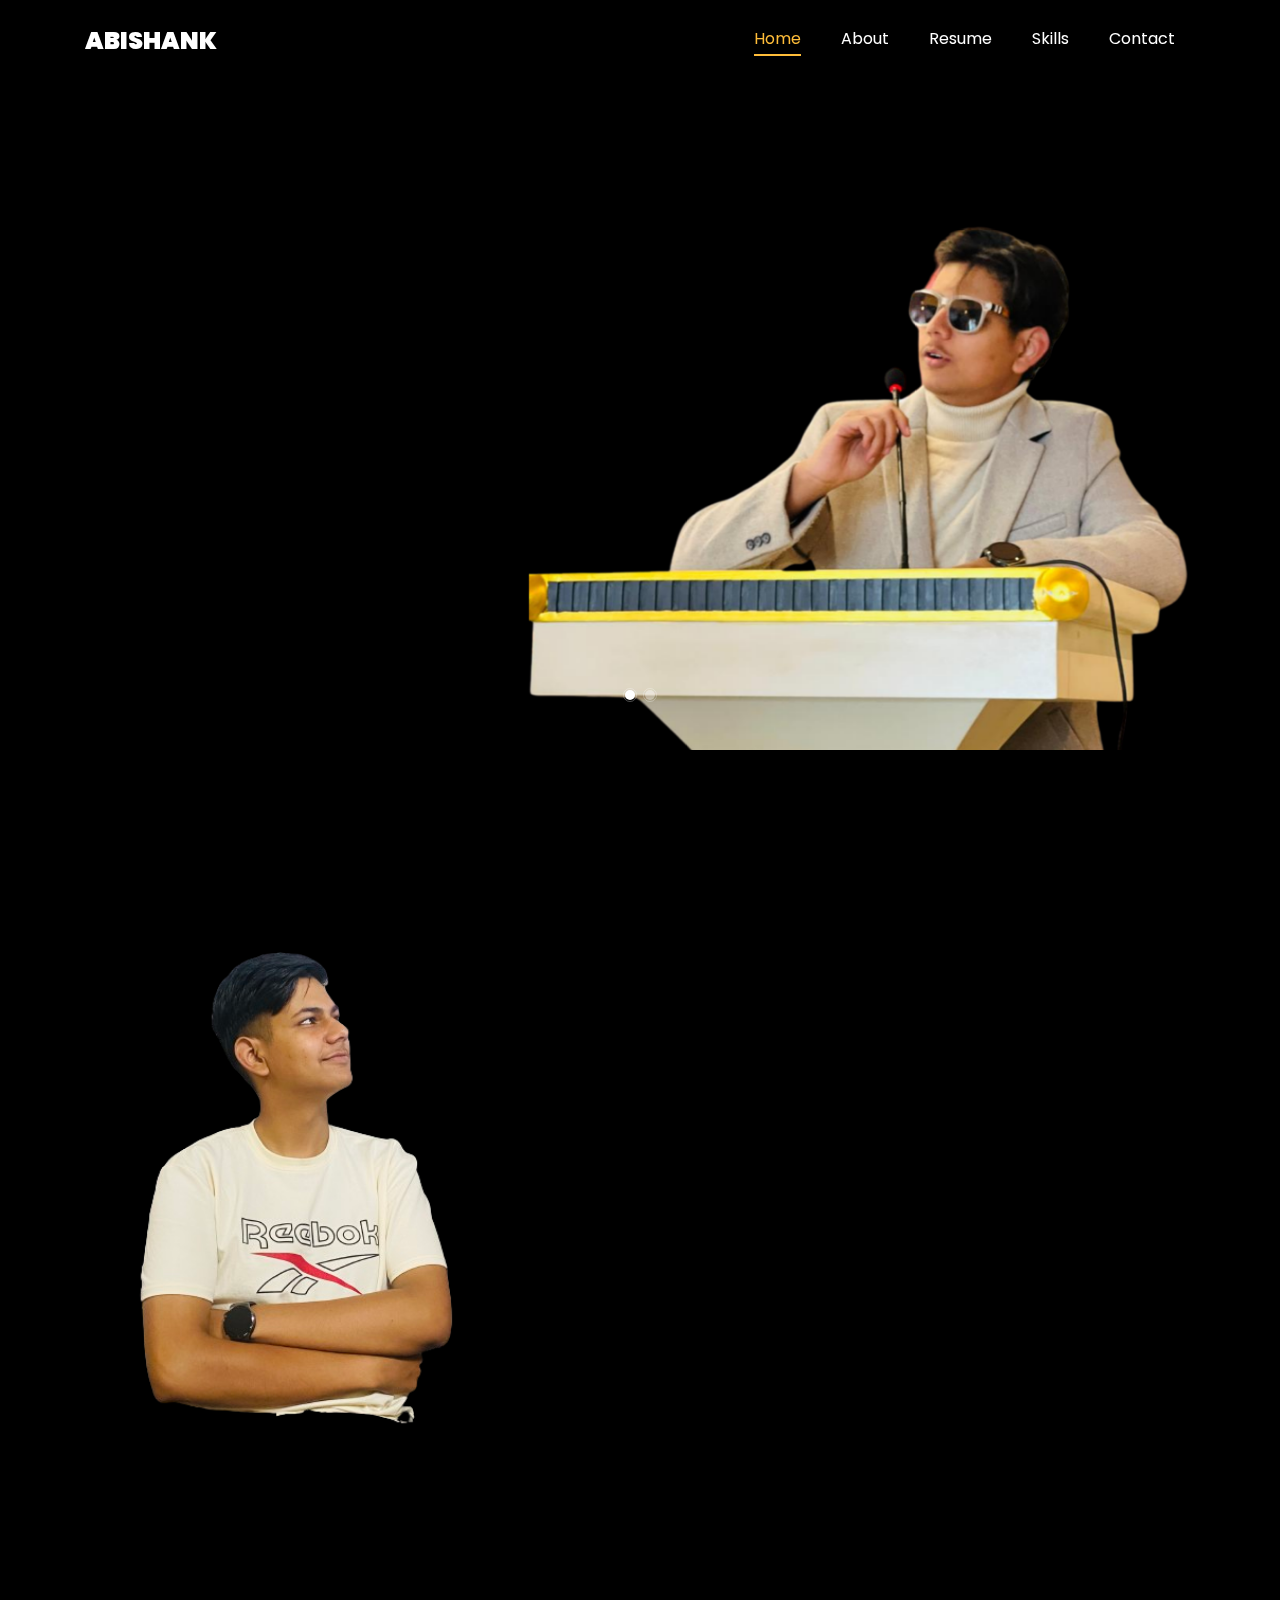
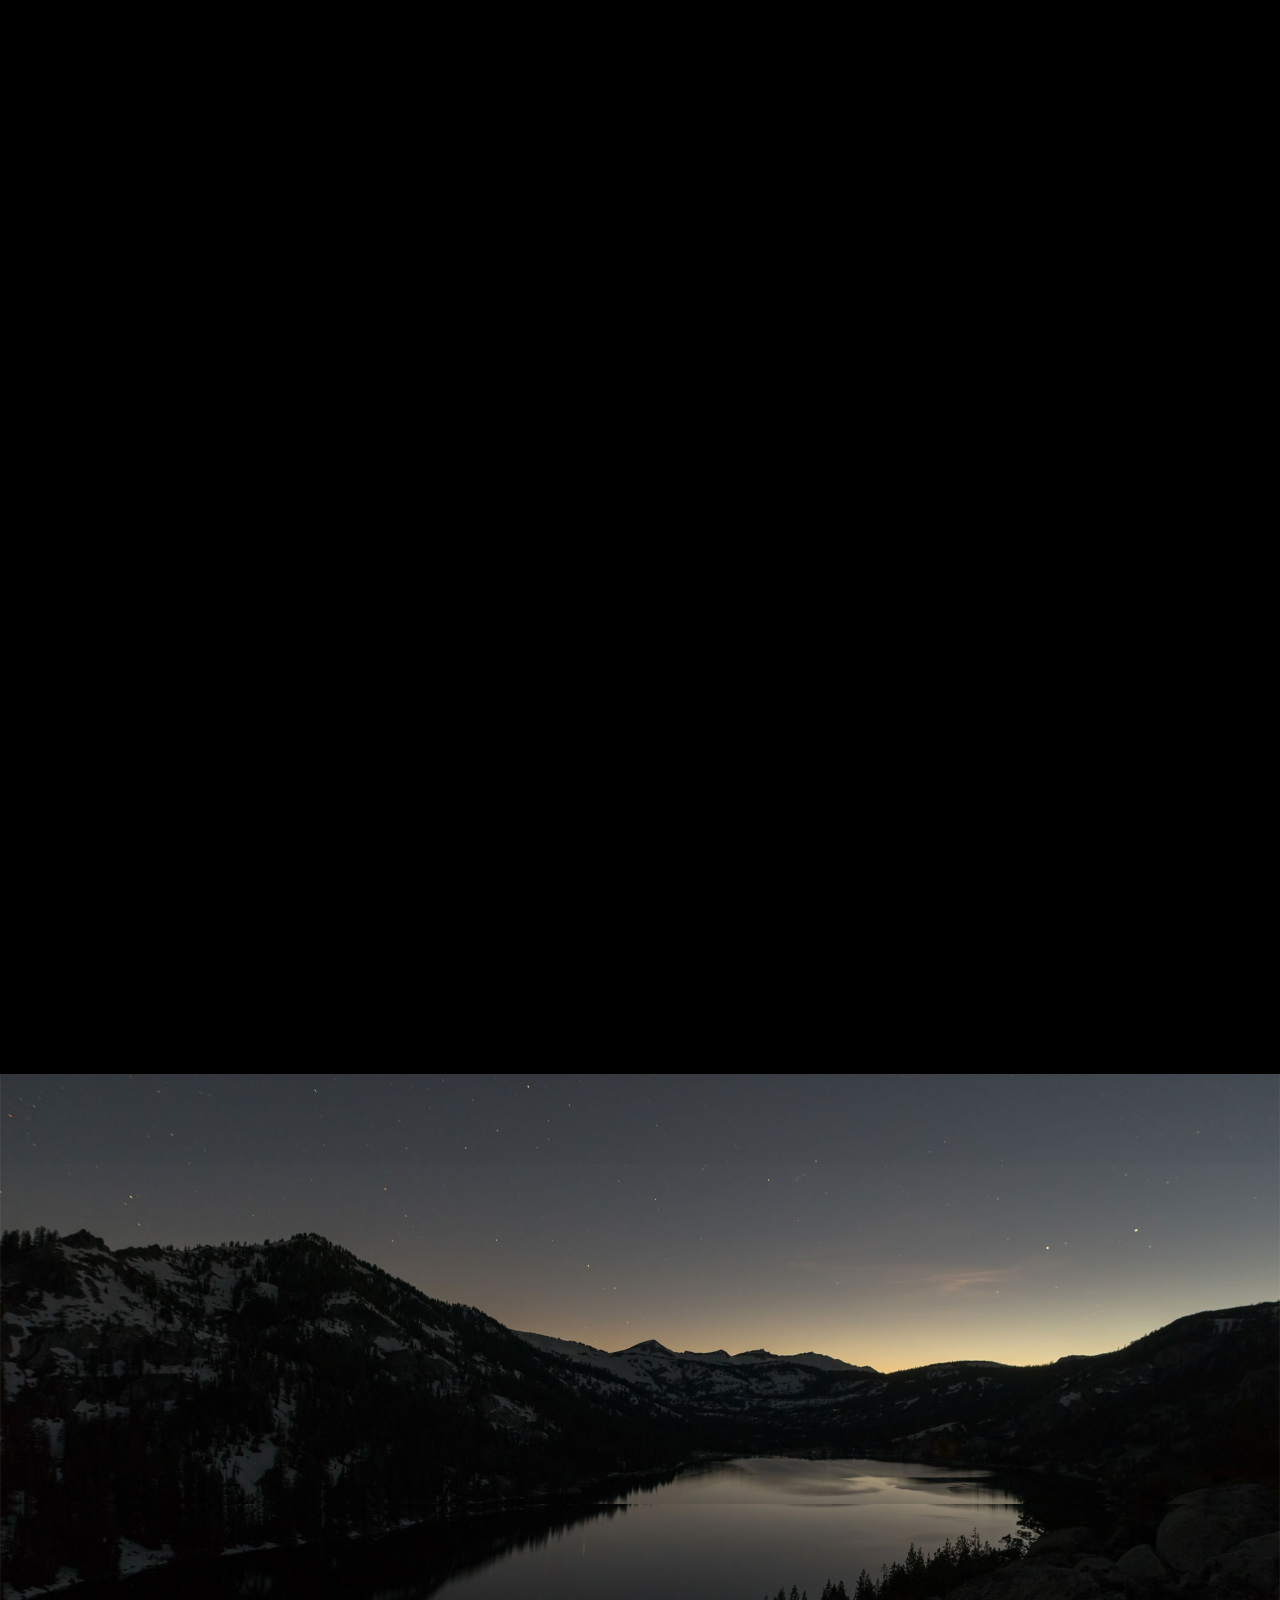
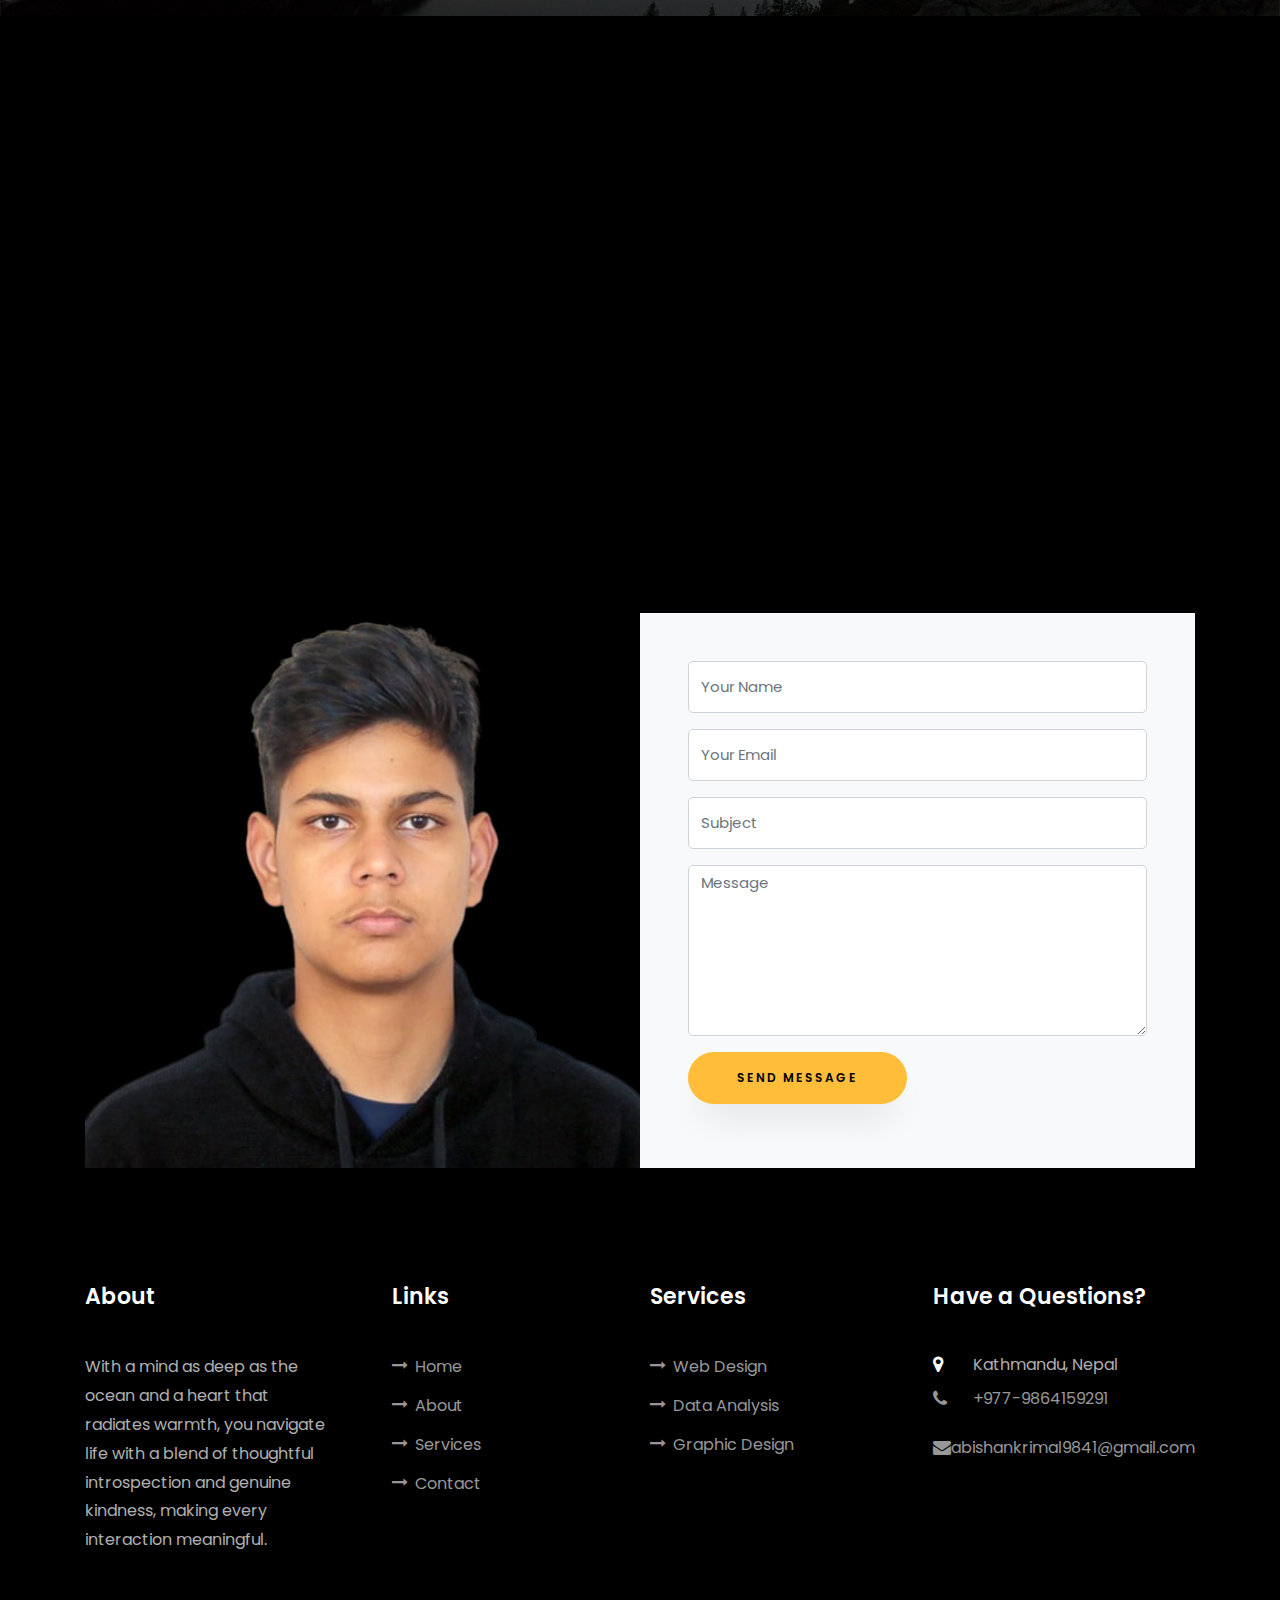
<file: index.html>
<!DOCTYPE html>
<html lang="en">
  <head>
    <title>Abishank Portfolio</title>
    <meta charset="utf-8">
    <meta name="viewport" content="width=device-width, initial-scale=1, shrink-to-fit=no">
    
    <link href="https://fonts.googleapis.com/css?family=Poppins:100,200,300,400,500,600,700,800,900" rel="stylesheet">

    <link rel="stylesheet" href="css/open-iconic-bootstrap.min.css">
    <link rel="stylesheet" href="css/animate.css">
    
    <link rel="stylesheet" href="css/owl.carousel.min.css">
    <link rel="stylesheet" href="css/owl.theme.default.min.css">
    <link rel="stylesheet" href="css/magnific-popup.css">

    <link rel="stylesheet" href="css/aos.css">

    <link rel="stylesheet" href="css/ionicons.min.css">
    
    <link rel="stylesheet" href="css/flaticon.css">
    <link rel="stylesheet" href="css/icomoon.css">
    <link rel="stylesheet" href="css/style.css">
  </head>
  <body data-spy="scroll" data-target=".site-navbar-target" data-offset="300">
	  
	  
    <nav class="navbar navbar-expand-lg navbar-dark ftco_navbar ftco-navbar-light site-navbar-target" id="ftco-navbar">
	    <div class="container">
	      <a class="navbar-brand" href="index.html">Abishank</a>
	      <button class="navbar-toggler js-fh5co-nav-toggle fh5co-nav-toggle" type="button" data-toggle="collapse" data-target="#ftco-nav" aria-controls="ftco-nav" aria-expanded="false" aria-label="Toggle navigation">
	        <span class="oi oi-menu"></span> Menu
	      </button>

	      <div class="collapse navbar-collapse" id="ftco-nav">
	        <ul class="navbar-nav nav ml-auto">
	          <li class="nav-item"><a href="#home-section" class="nav-link"><span>Home</span></a></li>
	          <li class="nav-item"><a href="#about-section" class="nav-link"><span>About</span></a></li>
	          <li class="nav-item"><a href="#resume-section" class="nav-link"><span>Resume</span></a></li>
	          <li class="nav-item"><a href="#skills-section" class="nav-link"><span>Skills</span></a></li>
	          <li class="nav-item"><a href="#contact-section" class="nav-link"><span>Contact</span></a></li>
	        </ul>
	      </div>
	    </div>
	  </nav>
	  <section id="home-section" class="hero">
		  <div class="home-slider  owl-carousel">
	      <div class="slider-item ">
	      	<div class="overlay"></div>
	        <div class="container">
	          <div class="row d-md-flex no-gutters slider-text align-items-end justify-content-end" data-scrollax-parent="true">
	          	<div class="one-third js-fullheight order-md-last img" style="background-image:url(images/about.png);">
	          		<div class="overlay"></div>
	          	</div>
		          <div class="one-forth d-flex  align-items-center ftco-animate" data-scrollax=" properties: { translateY: '70%' }">
		          	<div class="text">
		          		<span class="subheading">Hello!</span>
			            <h1 class="mb-4 mt-3">I'm <span>ABISHANK RIMAL</span></h1>
		            </div>
		          </div>
	        	</div>
	        </div>
	      </div>

	      <div class="slider-item">
	      	<div class="overlay"></div>
	        <div class="container">
	          <div class="row d-flex no-gutters slider-text align-items-end justify-content-end" data-scrollax-parent="true">
	          	<div class="one-third js-fullheight order-md-last img" style="background-image:url(images/bg_2.png);">
	          		<div class="overlay"></div>
	          	</div>
		          <div class="one-forth d-flex align-items-center ftco-animate" data-scrollax=" properties: { translateY: '70%' }">
		          	<div class="text">
		          		<span class="subheading">Hello!</span>
			            <h1 class="mb-4 mt-3">I'm a <span>Tech Enthusiast</span></h1>
		            </div>
		          </div>
	        	</div>
	        </div>
	      </div>
	    </div>
    </section>

    <section class="ftco-about img ftco-section ftco-no-pb" id="about-section">
    	<div class="container">
    		<div class="row d-flex">
    			<div class="col-md-6 col-lg-5 d-flex">
    				<div class="img-about img d-flex align-items-stretch">
    					<div class="overlay"></div>
	    				<div class="img d-flex align-self-stretch align-items-center" style="background-image:url(images/bg_1.png);">
	    				</div>
    				</div>
    			</div>
    			<div class="col-md-6 col-lg-7 pl-lg-5 pb-5">
    				<div class="row justify-content-start pb-3">
		          <div class="col-md-12 heading-section ftco-animate">
		          	<h1 class="big">About</h1>
		            <h2 class="mb-4">About Me</h2>
		            <p>With a mind as deep as the ocean and a heart that radiates warmth, you navigate life with a blend of thoughtful introspection and genuine kindness, making every interaction meaningful.</p>
		            <ul class="about-info mt-4 px-md-0 px-2">
		            	<li class="d-flex"><span>Name:</span> <span>Abishank Rimal</span></li>
		            	<li class="d-flex"><span>Date of birth:</span> <span>December 28, 2005</span></li>
		            	<li class="d-flex"><span>Address:</span> <span>Kathmanu, Nepal</span></li>
		            	<li class="d-flex"><span>Email:</span> <span>abishankrimal9841@gmail.com</span></li>
		            	<li class="d-flex"><span>Phone: </span> <span>+977-9864159291</span></li>
		            </ul>
		          </div>
		        </div>
	          <div class="counter-wrap ftco-animate d-flex mt-md-3">
              <div class="text">
              	<p class="mb-4">
	                <span class="number" data-number="2">200</span>
	                <span>Project complete</span>
                </p>
                <a href="images/cv.png" class="btn btn-primary py-3 px-3" download="cv.png">Download CV</a>
              </div>
	          </div>
	        </div>
        </div>
    	</div>
    </section>

    <section class="ftco-section ftco-no-pb" id="resume-section">
    	<div class="container">
    		<div class="row justify-content-center pb-5">
          <div class="col-md-10 heading-section text-center ftco-animate">
          	<h1 class="big big-2">Resume</h1>
            <h2 class="mb-4">Resume</h2>
            <p>
				I am Abishank Rimal, a student with a deep passion for web development. I love exploring the latest technologies to create innovative and impactful digital solutions.</p>
          </div>
        </div>
		<div class="row">
			    	<div class="resume-wrap ftco-animate">
    					<span class="date">2024-Present</span>
    					<h2>Batchlor of Science in Computer Science (BSCS), Data Science </h2>
    					<span class="position">Westcliff University</span>
    					<p class="mt-4">I’m Abishank Rimal, a passionate web development enthusiast and a BSCS student at Westcliff University. I’m excited to embrace new opportunities and collaborate with teams that strive for innovation and excellence.</p>
    				</div>
    				
    			</div>
    		<div class="row">
			    	<div class="resume-wrap ftco-animate">
    					<span class="date">2023-2024</span>
    					<h2>Plus Two (+2)</h2>
    					<span class="position">DAV collage</span>
    					<p class="mt-4">I am Abishank Rimal, a proud graduate of The Excelsior School and DAV College, with a deep passion for web development. I love exploring the latest technologies to create innovative and impactful digital solutions.</p>
    				</div>
    				
    			</div>
		<div class="row">
				<div class="resume-wrap ftco-animate">
    					<span class="date">2022-2023</span>
    					<h2>Secondary Education Examination (SEE)</h2>
    					<span class="position">The Excelsior School</span>
    					<p class="mt-4">A proud graduate of The Excelsior School and a student with a deep passion for web development. I love exploring the latest technologies to create innovative and impactful digital solutions.</p>
    				</div>
    			</div>
    		</div>
    		<div class="row justify-content-center mt-5">
    			<div class="col-md-6 text-center ftco-animate">
    				<p><a href="images/cv.png" class="btn btn-primary py-3 px-3" download="cv.png">Download CV</a></p>
    			</div>
    		</div>
    	</div>
    </section>

    <section class="ftco-section" id="services-section">
    	<div class="container">
    		<div class="row justify-content-center py-5 mt-5">
          <div class="col-md-12 heading-section text-center ftco-animate">
          	<h1 class="big big-2">Services</h1>
            <h2 class="mb-4">Services</h2>
            <p>These are the services that I offer :</p>
          </div>
        </div>
    		<div class="row">
					<div class="col-md-4 text-center d-flex ftco-animate">
						<a href="#" class="services-1">
							<span class="icon">
								<i class="flaticon-analysis"></i>
							</span>
							<div class="desc">
								<h3 class="mb-5">Web Design</h3>
							</div>
						</a>
					</div>
					<div class="col-md-4 text-center d-flex ftco-animate">
						<a href="#" class="services-1">
							<span class="icon">
								<i class="flaticon-flasks"></i>
							</span>
							<div class="desc">
								<h3 class="mb-5">Phtography</h3>
							</div>
						</a>
					</div>
					<div class="col-md-4 text-center d-flex ftco-animate">
						<a href="#" class="services-1">
							<span class="icon">
								<i class="flaticon-flasks"></i>
							</span>
							<div class="desc">
								<h3 class="mb-5">Branding</h3>
							</div>
						</a>
					</div>
				</div>
    	</div>
    </section>

		
		<section class="ftco-section" id="skills-section">
			<div class="container">
				<div class="row justify-content-center pb-5">
          <div class="col-md-12 heading-section text-center ftco-animate">
          	<h1 class="big big-2">Skills</h1>
            <h2 class="mb-4">My Skills</h2>
            <p>These are some skills I am capable of.</p>
          </div>
        </div>
				<div class="row">
					<div class="col-md-6 animate-box">
						<div class="progress-wrap ftco-animate">
							<h3>Photoshop</h3>
							<div class="progress">
							 	<div class="progress-bar color-1" role="progressbar" aria-valuenow="70"
							  	aria-valuemin="0" aria-valuemax="100" style="width:70%">
							    <span>70%</span>
							  	</div>
							</div>
						</div>
					</div>
				
					<div class="col-md-6 animate-box">
						<div class="progress-wrap ftco-animate">
							<h3>HTML5</h3>
							<div class="progress">
							 	<div class="progress-bar color-3" role="progressbar" aria-valuenow="70"
							  	aria-valuemin="0" aria-valuemax="100" style="width:70%">
							    <span>70%</span>
							  	</div>
							</div>
						</div>
					</div>
					<div class="col-md-6 animate-box">
						<div class="progress-wrap ftco-animate">
							<h3>CSS3</h3>
							<div class="progress">
							 	<div class="progress-bar color-4" role="progressbar" aria-valuenow="80"
							  	aria-valuemin="0" aria-valuemax="100" style="width:80%">
							    <span>80%</span>
							  	</div>
							</div>
						</div>
					</div>
					<div class="col-md-6 animate-box">
						<div class="progress-wrap ftco-animate">
							<h3>WordPress</h3>
							<div class="progress">
							 	<div class="progress-bar color-5" role="progressbar" aria-valuenow="2=30"
							  	aria-valuemin="0" aria-valuemax="100" style="width:30%">
							    <span>20%</span>
							  	</div>
							</div>
						</div>
					</div>
					</div>
				</div>
			</div>
		</section>


    <section class="ftco-section ftco-no-pt ftco-no-pb ftco-counter img" id="section-counter">
    	<div class="container">
				<div class="row d-md-flex align-items-center">
          <div class="col-md d-flex justify-content-center counter-wrap ftco-animate">
            <div class="block-18">
              <div class="text">
                <strong class="number" data-number="1">0</strong>
                <span>Awards</span>
              </div>
            </div>
          </div>
          <div class="col-md d-flex justify-content-center counter-wrap ftco-animate">
            <div class="block-18">
              <div class="text">
                <strong class="number" data-number="2">0</strong>
                <span>Complete Projects</span>
              </div>
            </div>
          </div>
          <div class="col-md d-flex justify-content-center counter-wrap ftco-animate">
            <div class="block-18">
              <div class="text">
                <strong class="number" data-number="1">0</strong>
                <span>Happy Customers</span>
              </div>
            </div>
          </div>
          <div class="col-md d-flex justify-content-center counter-wrap ftco-animate">
            <div class="block-18">
              <div class="text">
                <strong class="number" data-number="0">0</strong>
                <span>Cups of coffee</span>
              </div>
            </div>
          </div>
        </div>
      </div>
    </section>

    <section class="ftco-section ftco-hireme img margin-top" style="background-image: url(images/bg_1.jpg)">
		<section class="ftco-section ftco-hireme img margin-top" style="background-image: url(images/bg_1.jpg)">
			<div class="container">
			  <div class="row justify-content-center">
				<div class="col-md-7 ftco-animate text-center">
				  <h2>I'm <span>Available</span> for freelancing</h2>
				  
				</div>
			  </div>
			</div>
		  </section>
		</section>

    <section class="ftco-section contact-section ftco-no-pb" id="contact-section">
      <div class="container">
      	<div class="row justify-content-center mb-5 pb-3">
          <div class="col-md-7 heading-section text-center ftco-animate">
            <h1 class="big big-2">Contact</h1>
            <h2 class="mb-4">Contact Me</h2>
          </div>
        </div>

        <div class="row d-flex contact-info mb-5">
          <div class="col-md-6 col-lg-3 d-flex ftco-animate">
          	<div class="align-self-stretch box p-4 text-center">
          		<div class="icon d-flex align-items-center justify-content-center">
          			<span class="icon-map-signs"></span>
          		</div>
          		<h3 class="mb-4">Address</h3>
	            <p>Kathmandu, Nepal</p>
	          </div>
          </div>
          <div class="col-md-6 col-lg-3 d-flex ftco-animate">
          	<div class="align-self-stretch box p-4 text-center">
          		<div class="icon d-flex align-items-center justify-content-center">
          			<span class="icon-phone2"></span>
          		</div>
          		<h3 class="mb-4">Contact Number</h3>
	            <p><a href="tel://1234567920">+977-9864159291</a></p>
	          </div>
          </div>
          <div class="col-md-6 col-lg-3 d-flex ftco-animate">
          	<div class="align-self-stretch box p-4 text-center">
          		<div class="icon d-flex align-items-center justify-content-center">
          			<span class="icon-paper-plane"></span>
          		</div>
          		<h3 class="mb-4">Email Address</h3>
	            <p><a href="abishankrimal9841@gmail.com">abishankrimal9841@gmail.com</a></p>
	          </div>
          </div>
          <div class="col-md-6 col-lg-3 d-flex ftco-animate">
          	<div class="align-self-stretch box p-4 text-center">
          		<div class="icon d-flex align-items-center justify-content-center">
          			<span class="icon-globe"></span>
          		</div>
          		<h3 class="mb-4">Website</h3>
	            <p><a href="abishank.com.np">abishank.com.np</a></p>
	          </div>
          </div>
        </div>

        <div class="row no-gutters block-9">
          <div class="col-md-6 order-md-last d-flex">
			<section class="ftco-section contact-section ftco-no-pb" id="contact-section"></section>
			<form id="contact-form" action="save_contact.php" method="POST" class="bg-light p-4 p-md-5 contact-form">
				<div class="form-group">
				  <input type="text" class="form-control" name="name" placeholder="Your Name" required>
				</div>
				<div class="form-group">
				  <input type="email" class="form-control" name="email" placeholder="Your Email" required>
				</div>
				<div class="form-group">
				  <input type="text" class="form-control" name="subject" placeholder="Subject" required>
				</div>
				<div class="form-group">
				  <textarea name="message" cols="30" rows="7" class="form-control" placeholder="Message" required></textarea>
				</div>
				<div class="form-group">
				  <input type="submit" value="Send Message" class="btn btn-primary py-3 px-5">
				</div>
				<div id="form-message" class="form-message"></div>
			</form>
		
			  <script src="js/form.js"></script>
          
          </div>

          <div class="col-md-6 d-flex">
          	<div class="img" style="background-image: url('images/abi.png');"></div>
          </div>
        </div>
      </div>
    </section>
		

    <footer class="ftco-footer ftco-section">
      <div class="container">
        <div class="row mb-5">
          <div class="col-md">
            <div class="ftco-footer-widget mb-4">
              <h2 class="ftco-heading-2">About</h2>
              <p>With a mind as deep as the ocean and a heart that radiates warmth, you navigate life with a blend of thoughtful introspection and genuine kindness, making every interaction meaningful.</p>
              <ul class="ftco-footer-social list-unstyled float-md-left float-lft mt-5">
                <li class="ftco-animate"><a href="https://x.com/ExOs_01?t=LruwUuxiAT1NFtNmkogB0g&s=09"><span class="icon-twitter"></span></a></li>
                <li class="ftco-animate"><a href="https://www.facebook.com/ExOsRml?mibextid=ZbWKwL"><span class="icon-facebook"></span></a></li>
                <li class="ftco-animate"><a href="https://www.instagram.com/abishank_rimal?igsh=YWZmZ2hiMzk2ZzM="><span class="icon-instagram"></span></a></li>
              </ul>
            </div>
          </div>
          <div class="col-md">
            <div class="ftco-footer-widget mb-4 ml-md-4">
              <h2 class="ftco-heading-2">Links</h2>
              <ul class="list-unstyled">
                <li><a href="#"><span class="icon-long-arrow-right mr-2"></span>Home</a></li>
                <li><a href="#about-section"><span class="icon-long-arrow-right mr-2"></span>About</a></li>
                <li><a href="#servicees-section"><span class="icon-long-arrow-right mr-2"></span>Services</a></li>
                <li><a href="#contact-section"><span class="icon-long-arrow-right mr-2"></span>Contact</a></li>
              </ul>
            </div>
          </div>
          <div class="col-md">
             <div class="ftco-footer-widget mb-4">
              <h2 class="ftco-heading-2">Services</h2>
              <ul class="list-unstyled">
                <li><a href="#"><span class="icon-long-arrow-right mr-2"></span>Web Design</a></li>
                <li><a href="#"><span class="icon-long-arrow-right mr-2"></span>Data Analysis</a></li>
                <li><a href="#"><span class="icon-long-arrow-right mr-2"></span>Graphic Design</a></li>
              </ul>
            </div>
          </div>
          <div class="col-md">
            <div class="ftco-footer-widget mb-4">
            	<h2 class="ftco-heading-2">Have a Questions?</h2>
            	<div class="block-23 mb-3">
	              <ul>
	                <li><span class="icon icon-map-marker"></span><span class="text">Kathmandu, Nepal</span></li>
	                <li><a href="#"><span class="icon icon-phone"></span><span class="text">+977-9864159291</span></a></li>
	                <li><a href="#"><span class="icon icon-envelope"></span><span class="text">abishankrimal9841@gmail.com</span></a></li>
	              </ul>
	            </div>
            </div>
          </div>
        </div>
        <div class="row">
          <div class="col-md-12 text-center">

            
          </div>
        </div>
      </div>
    </footer>
    
  

  <!-- loader -->
  <div id="ftco-loader" class="show fullscreen"><svg class="circular" width="48px" height="48px"><circle class="path-bg" cx="24" cy="24" r="22" fill="none" stroke-width="4" stroke="#eeeeee"/><circle class="path" cx="24" cy="24" r="22" fill="none" stroke-width="4" stroke-miterlimit="10" stroke="#F96D00"/></svg></div>


  <script src="js/jquery.min.js"></script>
  <script src="js/jquery-migrate-3.0.1.min.js"></script>
  <script src="js/popper.min.js"></script>
  <script src="js/bootstrap.min.js"></script>
  <script src="js/jquery.easing.1.3.js"></script>
  <script src="js/jquery.waypoints.min.js"></script>
  <script src="js/jquery.stellar.min.js"></script>
  <script src="js/owl.carousel.min.js"></script>
  <script src="js/jquery.magnific-popup.min.js"></script>
  <script src="js/aos.js"></script>
  <script src="js/jquery.animateNumber.min.js"></script>
  <script src="js/scrollax.min.js"></script>
  
  <script src="js/main.js"></script>
    
  </body>
</html>
</file>
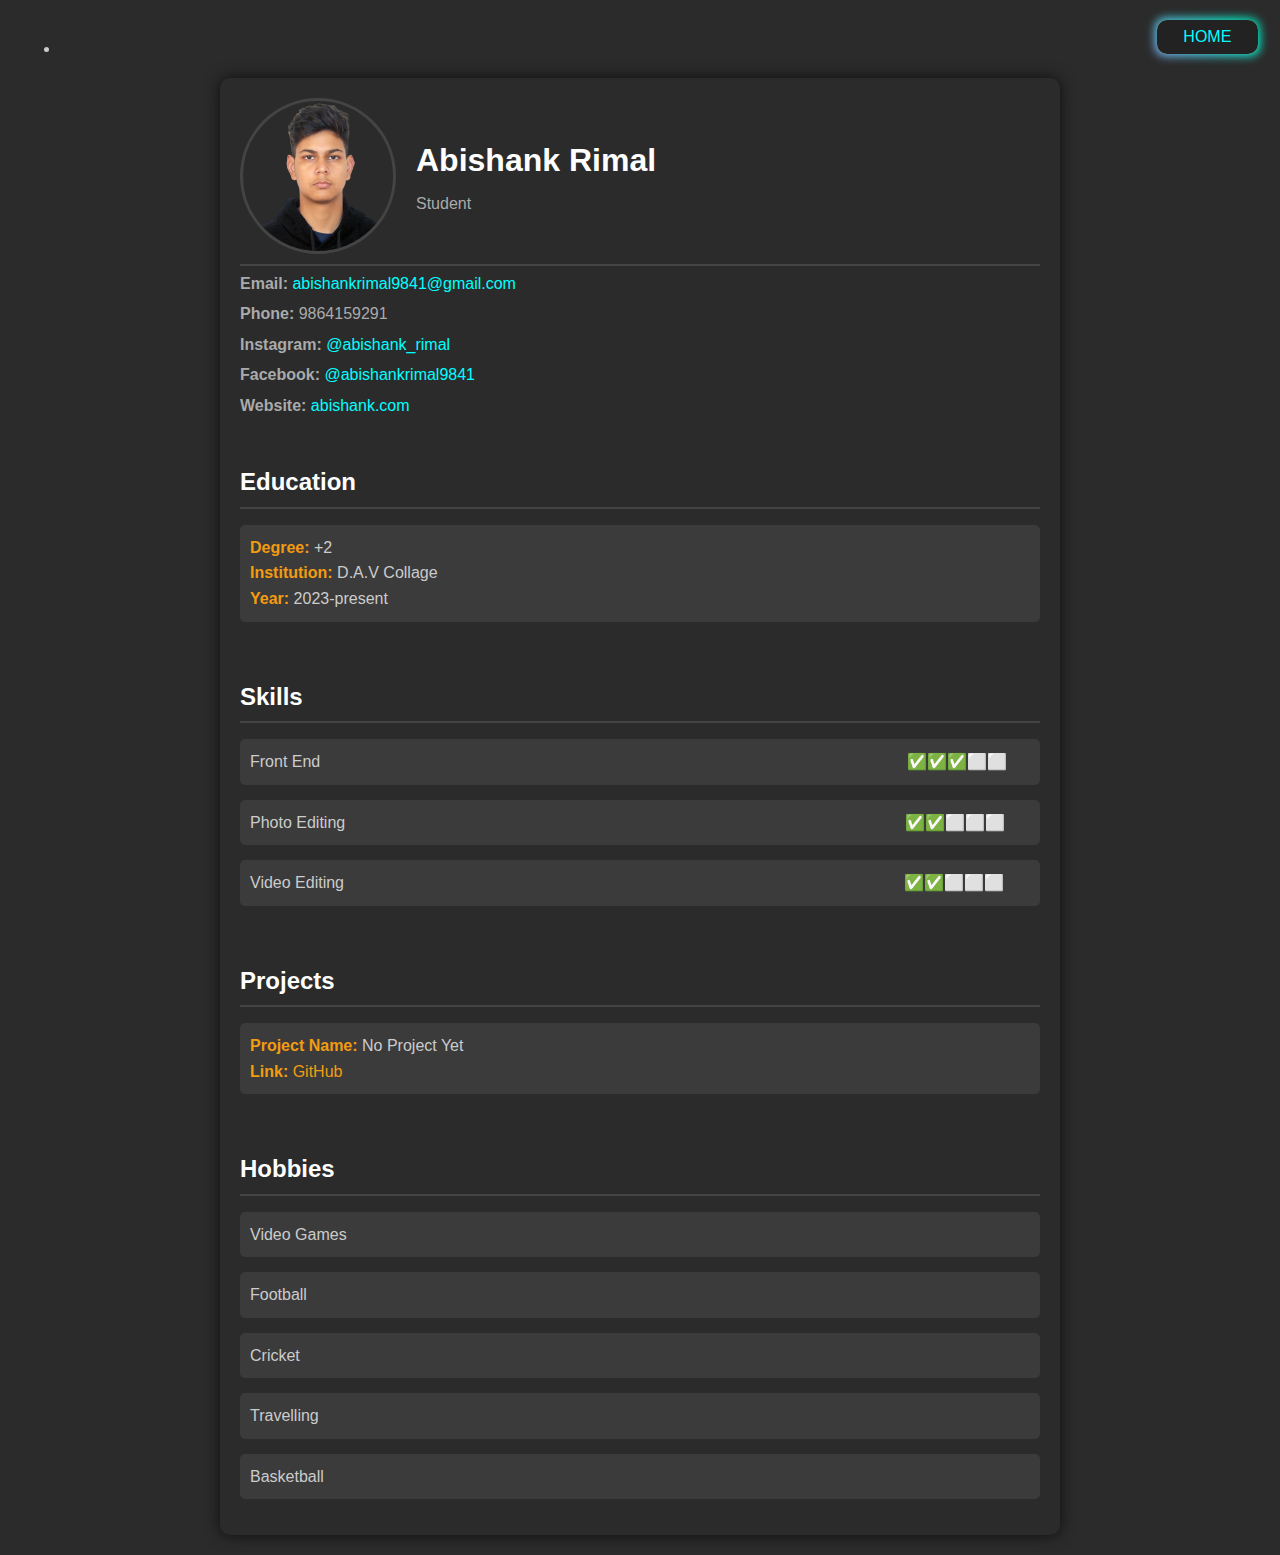
<file: Details.html>
<!DOCTYPE html>
<html lang="en">
<head>
    <meta charset="UTF-8">
    <meta name="viewport" content="width=device-width, initial-scale=1.0">
    <title>My CV</title>
    <link rel="stylesheet" href="style2.css">
</head>
<body>
    <div class="nav">
        <nav> 
            <ul>   
                <li><button class="button-85" role="button" align="right"><a href="index.html">HOME</a></button></li>
            </ul>
        </nav>
    </div>
    
    <div class="container"> 
        <div class="header">
            <img src="photo.png" alt="Your Photo">
            <div>
                <h1>Abishank Rimal</h1>
                <p>Student</p>
            </div>
        </div>
        
        <div class="contact">
            <p><strong>Email:</strong> <a href="abishankrimal9841@gmail.com">abishankrimal9841@gmail.com</a></p>
            <p><strong>Phone:</strong> 9864159291</p>
            <p><strong>Instagram:</strong> <a href="https://www.instagram.com/abishank_rimal?igsh=YWZmZ2hiMzk2ZzM=" target="_blank">@abishank_rimal</a></p>
            <p><strong>Facebook:</strong> <a href="https://www.facebook.com/ExOsRml?mibextid=ZbWKwL" target="_blank">@abishankrimal9841</a></p>
            <p><strong>Website:</strong> <a href="https://www.abishank.com.np" target="_blank">abishank.com</a></p>
        </div>
        
        <div class="section">
            <h2>Education</h2>
            <ul>
                <li><strong>Degree:</strong> +2<br>
                    <strong>Institution:</strong> D.A.V Collage<br>
                    <strong>Year:</strong> 2023-present</li>
            </ul>
        </div>

        <div class="section">
            <h2>Skills</h2>
            <ul>
                <li>Front End&nbsp;&nbsp;&nbsp;&nbsp;&nbsp;&nbsp;&nbsp;&nbsp;&nbsp;&nbsp;&nbsp;&nbsp;&nbsp;&nbsp;&nbsp;&nbsp;&nbsp;&nbsp;&nbsp;&nbsp;&nbsp;&nbsp;&nbsp;&nbsp;&nbsp;&nbsp;&nbsp;&nbsp;&nbsp;&nbsp;&nbsp;&nbsp;&nbsp;&nbsp;&nbsp;&nbsp;&nbsp;&nbsp;&nbsp;&nbsp;&nbsp;&nbsp;&nbsp;&nbsp;&nbsp;&nbsp;&nbsp;&nbsp;&nbsp;&nbsp;&nbsp;&nbsp;&nbsp;&nbsp;&nbsp;&nbsp;&nbsp;&nbsp;&nbsp;&nbsp;&nbsp;&nbsp;&nbsp;&nbsp;&nbsp;&nbsp;&nbsp;&nbsp;&nbsp;&nbsp;&nbsp;&nbsp;&nbsp;&nbsp;&nbsp;&nbsp;&nbsp;&nbsp;&nbsp;&nbsp;&nbsp;&nbsp;&nbsp;&nbsp;&nbsp;&nbsp;&nbsp;&nbsp;&nbsp;&nbsp;&nbsp;&nbsp;&nbsp;&nbsp;&nbsp;&nbsp;&nbsp;&nbsp;&nbsp;&nbsp;&nbsp;&nbsp;&nbsp;&nbsp;&nbsp;&nbsp;&nbsp;&nbsp;&nbsp;&nbsp;&nbsp;&nbsp;&nbsp;&nbsp;&nbsp;&nbsp;&nbsp;&nbsp;&nbsp;&nbsp;&nbsp;&nbsp;&nbsp;&nbsp;&nbsp;&nbsp;&nbsp;&nbsp;&nbsp;&nbsp;&nbsp;&nbsp;✅✅✅⬜⬜</li>
                <li>Photo Editing&nbsp;&nbsp;&nbsp;&nbsp;&nbsp;&nbsp;&nbsp;&nbsp;&nbsp;&nbsp;&nbsp;&nbsp;&nbsp;&nbsp;&nbsp;&nbsp;&nbsp;&nbsp;&nbsp;&nbsp;&nbsp;&nbsp;&nbsp;&nbsp;&nbsp;&nbsp;&nbsp;&nbsp;&nbsp;&nbsp;&nbsp;&nbsp;&nbsp;&nbsp;&nbsp;&nbsp;&nbsp;&nbsp;&nbsp;&nbsp;&nbsp;&nbsp;&nbsp;&nbsp;&nbsp;&nbsp;&nbsp;&nbsp;&nbsp;&nbsp;&nbsp;&nbsp;&nbsp;&nbsp;&nbsp;&nbsp;&nbsp;&nbsp;&nbsp;&nbsp;&nbsp;&nbsp;&nbsp;&nbsp;&nbsp;&nbsp;&nbsp;&nbsp;&nbsp;&nbsp;&nbsp;&nbsp;&nbsp;&nbsp;&nbsp;&nbsp;&nbsp;&nbsp;&nbsp;&nbsp;&nbsp;&nbsp;&nbsp;&nbsp;&nbsp;&nbsp;&nbsp;&nbsp;&nbsp;&nbsp;&nbsp;&nbsp;&nbsp;&nbsp;&nbsp;&nbsp;&nbsp;&nbsp;&nbsp;&nbsp;&nbsp;&nbsp;&nbsp;&nbsp;&nbsp;&nbsp;&nbsp;&nbsp;&nbsp;&nbsp;&nbsp;&nbsp;&nbsp;&nbsp;&nbsp;&nbsp;&nbsp;&nbsp;&nbsp;&nbsp;&nbsp;&nbsp;&nbsp;&nbsp;&nbsp;&nbsp;✅✅⬜⬜⬜</li>
                <li>Video Editing&nbsp;&nbsp;&nbsp;&nbsp;&nbsp;&nbsp;&nbsp;&nbsp;&nbsp;&nbsp;&nbsp;&nbsp;&nbsp;&nbsp;&nbsp;&nbsp;&nbsp;&nbsp;&nbsp;&nbsp;&nbsp;&nbsp;&nbsp;&nbsp;&nbsp;&nbsp;&nbsp;&nbsp;&nbsp;&nbsp;&nbsp;&nbsp;&nbsp;&nbsp;&nbsp;&nbsp;&nbsp;&nbsp;&nbsp;&nbsp;&nbsp;&nbsp;&nbsp;&nbsp;&nbsp;&nbsp;&nbsp;&nbsp;&nbsp;&nbsp;&nbsp;&nbsp;&nbsp;&nbsp;&nbsp;&nbsp;&nbsp;&nbsp;&nbsp;&nbsp;&nbsp;&nbsp;&nbsp;&nbsp;&nbsp;&nbsp;&nbsp;&nbsp;&nbsp;&nbsp;&nbsp;&nbsp;&nbsp;&nbsp;&nbsp;&nbsp;&nbsp;&nbsp;&nbsp;&nbsp;&nbsp;&nbsp;&nbsp;&nbsp;&nbsp;&nbsp;&nbsp;&nbsp;&nbsp;&nbsp;&nbsp;&nbsp;&nbsp;&nbsp;&nbsp;&nbsp;&nbsp;&nbsp;&nbsp;&nbsp;&nbsp;&nbsp;&nbsp;&nbsp;&nbsp;&nbsp;&nbsp;&nbsp;&nbsp;&nbsp;&nbsp;&nbsp;&nbsp;&nbsp;&nbsp;&nbsp;&nbsp;&nbsp;&nbsp;&nbsp;&nbsp;&nbsp;&nbsp;&nbsp;&nbsp;&nbsp;✅✅⬜⬜⬜</li>
            </ul>
        </div>
        
        <div class="section">
            <h2>Projects</h2>
            <ul>
                <li><strong>Project Name:</strong> No Project Yet<br>
                    <strong>Link:</strong> <a href="https://github.com/ExOs-01" target="_blank">GitHub</a></li>
            </ul>
        </div>
        
        <div class="section">
            <h2>Hobbies</h2>
            <ul>
                <li>Video Games</li>
                <li>Football</li>
                <li>Cricket</li>
                <li>Travelling</li>
                <li>Basketball</li>
            </ul>
        </div>
    </div>
</body>
</html>
</file>
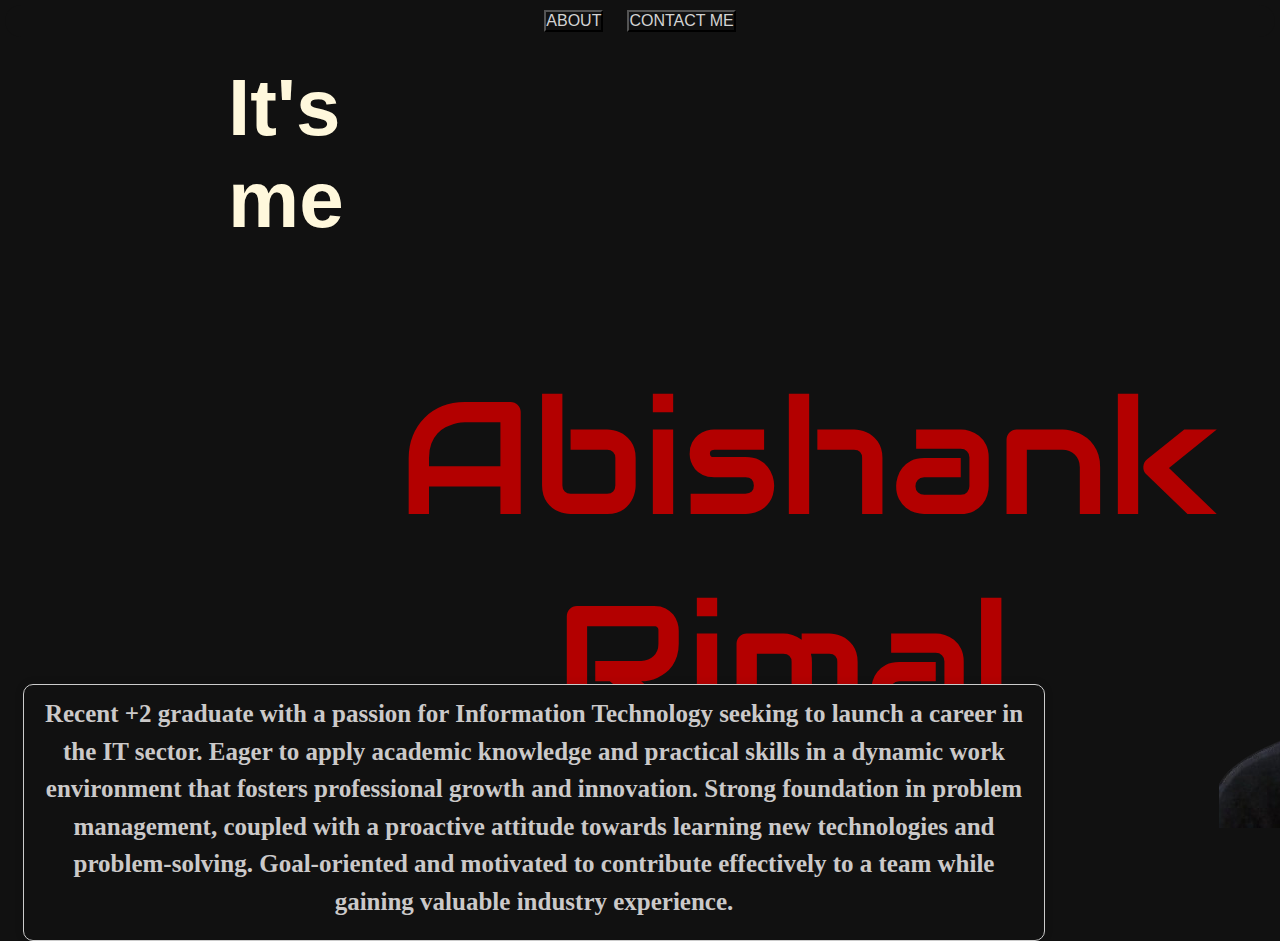
<file: home.html>
<!DOCTYPE html>
<html lang="en">
<head>
    <meta charset="UTF-8">
    <meta name="viewport" content="width=device-width, initial-scale=1.0">
    <title>Document</title>
    <link rel="stylesheet" href="style.css">
    <link rel="stylesheet" href="https://fonts.googleapis.com/css?family=Audiowide">
</head>
<body>
    <div class="nav">
        <nav> 
            <ul>   
                <li><button class="button-86" role="button" align="right"><a href="Details.html">ABOUT</a></button></li>
                <li><button class="button-85" role="button"><a href="contact.html">CONTACT ME</a></button></li>
            </ul>
        </nav>
    </div>
    <div class="name">
        <h1> It's me <h2><br>Abishank <span>&nbsp;&nbsp;&nbsp;Rimal</span></h2></h1>
        <div class="image"><img src="photo.png" align="right" alt=""></div>
    </div>
    <div class="detail" align="center">
        <h2>
            <p>Recent +2 graduate with a passion for Information Technology seeking to launch a career in the IT sector.
            Eager to apply academic knowledge and practical skills in a dynamic work environment that fosters professional 
            growth and innovation. Strong foundation in problem management, coupled with a proactive attitude towards 
            learning new technologies and problem-solving. Goal-oriented and motivated to contribute effectively to a team
            while gaining valuable industry experience.</p>
        </h2>
    </div>
</body>
</html>
</file>
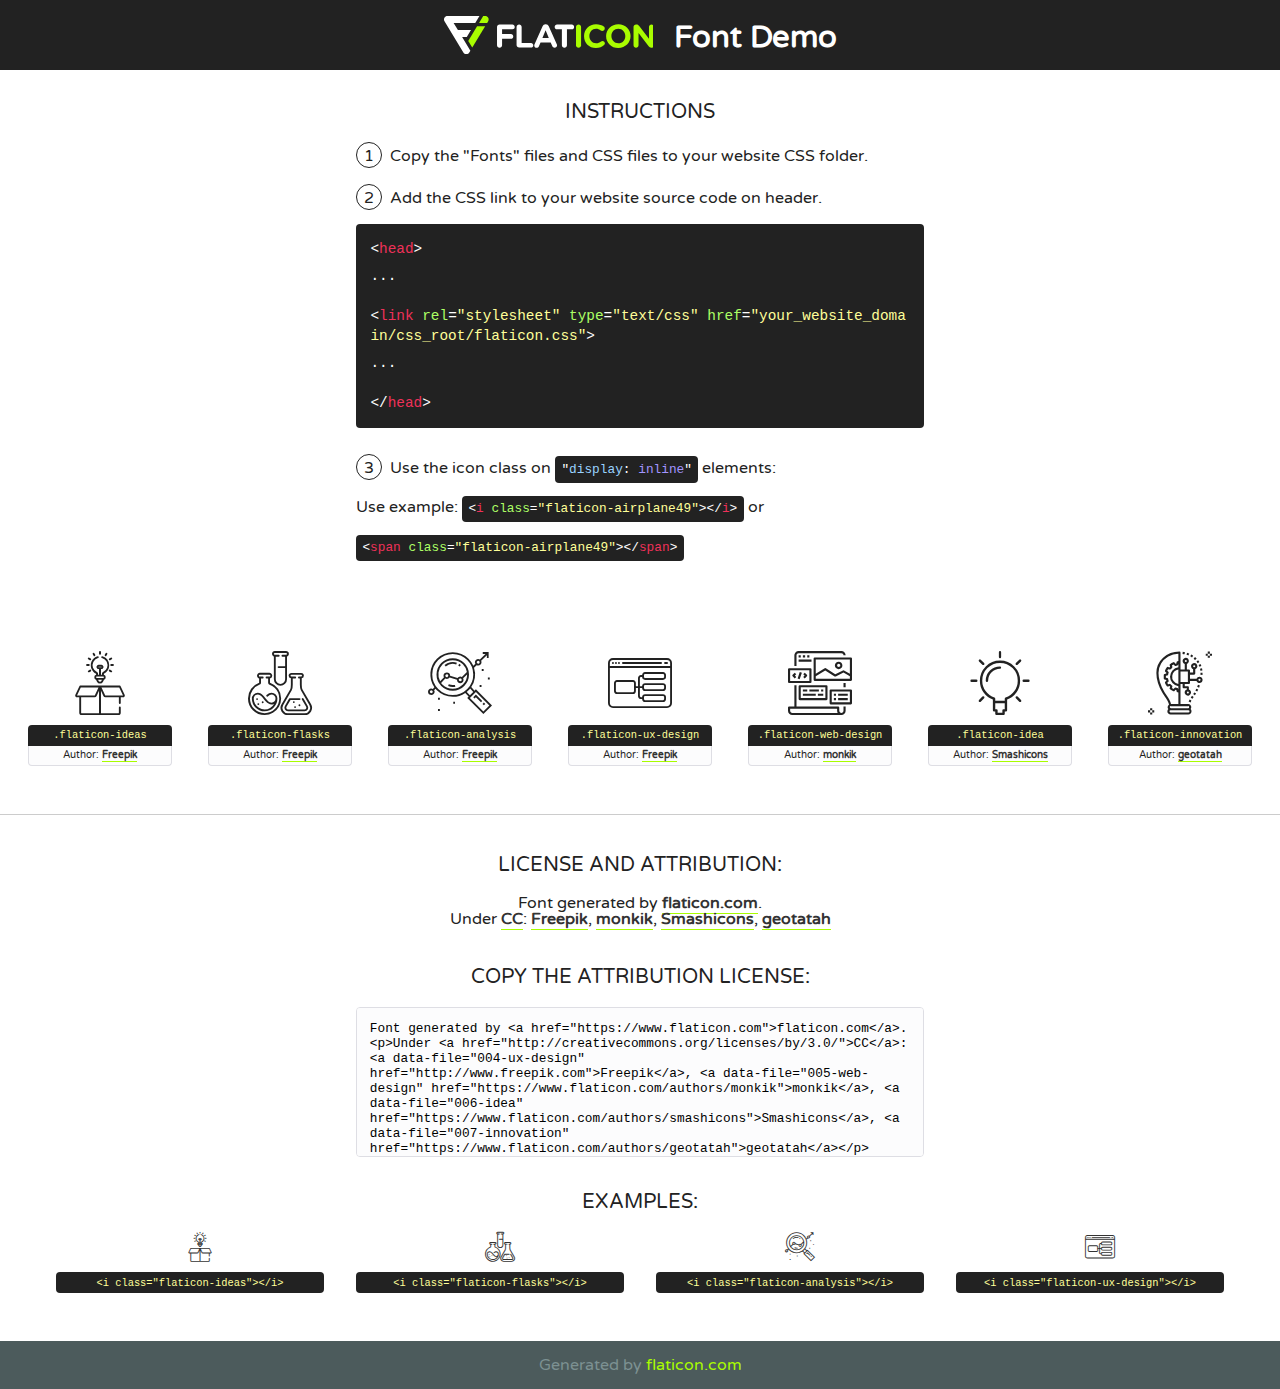
<file: fonts/flaticon/font/flaticon.html>
<!DOCTYPE html>
<!--
  Flaticon icon font: Flaticon
  Creation date: 20/03/2019 02:18
-->
<html>
<!DOCTYPE html>
<html>

<head>
    <title>Flaticon WebFont</title>
    <link href="http://fonts.googleapis.com/css?family=Varela+Round" rel="stylesheet" type="text/css" />
    <link rel="stylesheet" type="text/css" href="flaticon.css">
    <meta charset="UTF-8">
    <style>
    html, body, div, span, applet, object, iframe,
    h1, h2, h3, h4, h5, h6, p, blockquote, pre,
    a, abbr, acronym, address, big, cite, code,
    del, dfn, em, img, ins, kbd, q, s, samp,
    small, strike, strong, sub, sup, tt, var,
    b, u, i, center,
    dl, dt, dd, ol, ul, li,
    fieldset, form, label, legend,
    table, caption, tbody, tfoot, thead, tr, th, td,
    article, aside, canvas, details, embed, 
    figure, figcaption, footer, header, hgroup, 
    menu, nav, output, ruby, section, summary,
    time, mark, audio, video {
        margin: 0;
        padding: 0;
        border: 0;
        font-size: 100%;
        font: inherit;
        vertical-align: baseline;
    }
    /* HTML5 display-role reset for older browsers */
    article, aside, details, figcaption, figure, 
    footer, header, hgroup, menu, nav, section {
        display: block;
    }
    body {
        line-height: 1;
    }
    ol, ul {
        list-style: none;
    }
    blockquote, q {
        quotes: none;
    }
    blockquote:before, blockquote:after,
    q:before, q:after {
        content: '';
        content: none;
    }
    table {
        border-collapse: collapse;
        border-spacing: 0;
    }
    body {
        font-family: 'Varela Round', Helvetica, Arial, sans-serif;
        font-size: 16px;
        color: #222;
    }
    a {
        color: #333;
        border-bottom: 1px solid #a9fd00;
        font-weight: bold;
        text-decoration: none;
    }
    * {
        -moz-box-sizing: border-box;
        -webkit-box-sizing: border-box;
        box-sizing: border-box;
        margin: 0;
        padding: 0;
    }
    [class^="flaticon-"]:before, [class*=" flaticon-"]:before, [class^="flaticon-"]:after, [class*=" flaticon-"]:after {
        font-family: Flaticon;
        font-size: 30px;
        font-style: normal;
        margin-left: 20px;
        color: #333;
    }
    .wrapper {
        max-width: 600px;
        margin: auto;
        padding: 0 1em;
    }
    .title {
        font-size: 1.25em;
        text-align: center;
        margin-bottom: 1em;
        text-transform: uppercase;
    }
    header {
        text-align: center;
        background-color: #222;
        color: #fff;
        padding: 1em;
    }
    header .logo {
        width: 210px;
        height: 38px;
        display: inline-block;
        vertical-align: middle;
        margin-right: 1em;
        border: none;
    }
    header strong {
        font-size: 1.95em;
        font-weight: bold;
        vertical-align: middle;
        margin-top: 5px;
        display: inline-block;
    }
    .demo {
        margin: 2em auto;
        line-height: 1.25em;
    }
    .demo ul li {
        margin-bottom: 1em;
    }
    .demo ul li .num {
        color: #222;
        border-radius: 20px;
        display: inline-block;
        width: 26px;
        padding: 3px;
        height: 26px;
        text-align: center;
        margin-right: 0.5em;
        border: 1px solid #222;
    }
    .demo ul li code {
        background-color: #222;
        border-radius: 4px;
        padding: 0.25em 0.5em;
        display: inline-block;
        color: #fff;
        font-family: Consolas,Monaco,Lucida Console,Liberation Mono,DejaVu Sans Mono,Bitstream Vera Sans Mono,Courier New, monospace;
        font-weight: lighter;
        margin-top: 1em;
        font-size: 0.8em;
        word-break: break-all;
    }
    .demo ul li code.big {
        padding: 1em;
        font-size: 0.9em;
    }
    .demo ul li code .red {
        color: #EF3159;
    }
    .demo ul li code .green {
        color: #ACFF65;
    }
    .demo ul li code .yellow {
        color: #FFFF99;
    }
    .demo ul li code .blue {
        color: #99D3FF;
    }
    .demo ul li code .purple {
        color: #A295FF;
    }
    .demo ul li code .dots {
        margin-top: 0.5em;
        display: block;
    }
    #glyphs {
        border-bottom: 1px solid #ccc;
        padding: 2em 0;
        text-align: center;
    }
    .glyph {
        display: inline-block;
        width: 9em;
        margin: 1em;
        text-align: center;
        vertical-align: top;
        background: #FFF;
    }
    .glyph .glyph-icon {
        padding: 10px;
        display: block;
        font-family:"Flaticon";
        font-size: 64px;
        line-height: 1;
    }
    .glyph .glyph-icon:before {
        font-size: 64px;
        color: #222;
        margin-left: 0;
    }
    .class-name {
        font-size: 0.65em;
        background-color: #222;
        color: #fff;
        border-radius: 4px 4px 0 0;
        padding: 0.5em;
        color: #FFFF99;
        font-family: Consolas,Monaco,Lucida Console,Liberation Mono,DejaVu Sans Mono,Bitstream Vera Sans Mono,Courier New, monospace;
    }
    .author-name {
        font-size: 0.6em;
        background-color: #fcfcfd;
        border: 1px solid #DEDEE4;
        border-top: 0;
        border-radius: 0 0 4px 4px;
        padding: 0.5em;
    }
    .class-name:last-child {
        font-size: 10px;
        color:#888;
    }
    .class-name:last-child a {
        font-size: 10px;
        color:#555;
    }
    .class-name:last-child a:hover {
        color:#a9fd00;
    }
    .glyph > input {
        display: block;
        width: 100px;
        margin: 5px auto;
        text-align: center;
        font-size: 12px;
        cursor: text;
    }
    .glyph > input.icon-input {
        font-family:"Flaticon";
        font-size: 16px;
        margin-bottom: 10px;
    }
    .attribution .title {
        margin-top: 2em;
    }
    .attribution textarea {
        background-color: #fcfcfd;
        padding: 1em;
        border: none;
        box-shadow: none;
        border: 1px solid #DEDEE4;
        border-radius: 4px;
        resize: none;
        width: 100%;
        height: 150px;
        font-size: 0.8em;
        font-family: Consolas,Monaco,Lucida Console,Liberation Mono,DejaVu Sans Mono,Bitstream Vera Sans Mono,Courier New, monospace;
        -webkit-appearance: none;
    }
    .iconsuse {
        margin: 2em auto;
        text-align: center;
        max-width: 1200px;
    }
    .iconsuse:after {
        content: '';
        display: table;
        clear: both;
    }
    .iconsuse .image {
        float: left;
        width: 25%;
        padding: 0 1em;
    }
    .iconsuse .image p {
        margin-bottom: 1em;
    }
    .iconsuse .image span {
        display: block;
        font-size: 0.65em;
        background-color: #222;
        color: #fff;
        border-radius: 4px;
        padding: 0.5em;
        color: #FFFF99;
        margin-top: 1em;
        font-family: Consolas,Monaco,Lucida Console,Liberation Mono,DejaVu Sans Mono,Bitstream Vera Sans Mono,Courier New, monospace;
    }
    #footer {
        text-align: center;
        background-color: #4C5B5C;
        color: #7c9192;
        padding: 1em;
    }
    #footer a {
        border: none;
        color: #a9fd00;
        font-weight: normal;
    }
    @media (max-width: 960px) {
        .iconsuse .image {
            width: 50%;
        }
    }
    @media (max-width: 560px) {
        .iconsuse .image {
            width: 100%;
        }
    }
    </style>
</head>

<body class="characters-off">

    <header>
        <a href="https://www.flaticon.com" target="_blank" class="logo">
            <svg version="1.1" xmlns="http://www.w3.org/2000/svg" xmlns:xlink="http://www.w3.org/1999/xlink" xmlns:a="http://ns.adobe.com/AdobeSVGViewerExtensions/3.0/" viewBox="0 0 560.875 102.036" enable-background="new 0 0 560.875 102.036" xml:space="preserve">
                <defs>
                </defs>
                <g>
                    <g class="letters">
                        <path fill="#ffffff" d="M141.596,29.675c0-3.777,2.985-6.767,6.764-6.767h34.438c3.426,0,6.15,2.728,6.15,6.15
                        c0,3.43-2.724,6.149-6.15,6.149h-27.674v13.091h23.719c3.429,0,6.151,2.724,6.151,6.15c0,3.43-2.723,6.149-6.151,6.149h-23.719
                        v17.574c0,3.773-2.986,6.761-6.764,6.761c-3.779,0-6.764-2.989-6.764-6.761V29.675z"></path>
                        <path fill="#ffffff" d="M193.844,29.149c0-3.781,2.985-6.767,6.764-6.767c3.776,0,6.763,2.985,6.763,6.767v42.957h25.039
                        c3.426,0,6.149,2.726,6.149,6.153c0,3.425-2.723,6.15-6.149,6.15h-31.802c-3.779,0-6.764-2.986-6.764-6.768V29.149z"></path>
                        <path fill="#ffffff" d="M241.891,75.71l21.438-48.407c1.492-3.341,4.215-5.357,7.906-5.357h0.792
                        c3.686,0,6.323,2.017,7.815,5.357l21.439,48.407c0.436,0.967,0.701,1.845,0.701,2.723c0,3.602-2.809,6.501-6.414,6.501
                        c-3.161,0-5.269-1.845-6.499-4.655l-4.132-9.661h-27.059l-4.301,10.102c-1.144,2.631-3.426,4.214-6.237,4.214
                        c-3.517,0-6.24-2.81-6.24-6.325C241.1,77.64,241.451,76.677,241.891,75.71z M279.932,58.666l-8.521-20.297l-8.526,20.297H279.932
                        z"></path>
                        <path fill="#ffffff" d="M314.864,35.387H301.86c-3.429,0-6.239-2.813-6.239-6.238c0-3.429,2.811-6.24,6.239-6.24h39.533
                        c3.426,0,6.237,2.811,6.237,6.24c0,3.425-2.811,6.238-6.237,6.238h-13.001v42.785c0,3.773-2.99,6.761-6.764,6.761
                        c-3.779,0-6.764-2.989-6.764-6.761V35.387z"></path>
                        <path fill="#A9FD00" d="M352.615,29.149c0-3.781,2.985-6.767,6.767-6.767c3.774,0,6.761,2.985,6.761,6.767v49.024
                        c0,3.773-2.987,6.761-6.761,6.761c-3.781,0-6.767-2.989-6.767-6.761V29.149z"></path>
                        <path fill="#A9FD00" d="M374.132,53.836v-0.179c0-17.481,13.178-31.801,32.065-31.801c9.22,0,15.459,2.458,20.557,6.238
                        c1.402,1.054,2.637,2.985,2.637,5.357c0,3.692-2.985,6.59-6.681,6.59c-1.845,0-3.071-0.702-4.044-1.319
                        c-3.776-2.813-7.729-4.393-12.562-4.393c-10.364,0-17.831,8.611-17.831,19.154v0.173c0,10.542,7.291,19.329,17.831,19.329
                        c5.715,0,9.492-1.756,13.359-4.834c1.049-0.874,2.458-1.491,4.039-1.491c3.429,0,6.325,2.813,6.325,6.236
                        c0,2.106-1.056,3.78-2.282,4.834c-5.539,4.834-12.036,7.733-21.878,7.733C387.572,85.464,374.132,71.493,374.132,53.836z"></path>
                        <path fill="#A9FD00" d="M433.009,53.836v-0.179c0-17.481,13.79-31.801,32.766-31.801c18.981,0,32.592,14.143,32.592,31.628v0.173
                        c0,17.483-13.785,31.807-32.769,31.807C446.625,85.464,433.009,71.32,433.009,53.836z M484.224,53.836v-0.179
                        c0-10.539-7.725-19.326-18.626-19.326c-10.893,0-18.449,8.611-18.449,19.154v0.173c0,10.542,7.73,19.329,18.626,19.329
                        C476.676,72.986,484.224,64.378,484.224,53.836z"></path>
                        <path fill="#A9FD00" d="M506.233,29.321c0-3.774,2.99-6.763,6.767-6.763h1.401c3.252,0,5.183,1.583,7.029,3.953l26.093,34.265
                        V29.059c0-3.692,2.99-6.677,6.681-6.677c3.683,0,6.671,2.985,6.671,6.677v48.934c0,3.78-2.987,6.765-6.764,6.765h-0.436
                        c-3.257,0-5.188-1.581-7.034-3.953l-27.056-35.492v32.944c0,3.687-2.985,6.676-6.678,6.676c-3.683,0-6.673-2.989-6.673-6.676
                        V29.321z"></path>
                    </g>
                    <g class="insignia">
                        <path fill="#ffffff" d="M48.372,56.137h12.517l11.156-18.537H37.186L25.688,18.539h57.825L94.668,0H9.271
                        C5.925,0,2.842,1.801,1.198,4.716c-1.644,2.907-1.593,6.482,0.134,9.343l50.38,83.501c1.678,2.781,4.689,4.476,7.938,4.476
                        c3.246,0,6.257-1.695,7.935-4.476l2.898-4.804L48.372,56.137z"></path>
                        <g class="i">
                            <path fill="#A9FD00" d="M93.575,18.539h0.031v0.004l21.652,0.004l2.705-4.488c1.727-2.861,1.778-6.436,0.133-9.343
                            C116.454,1.801,113.371,0,110.026,0h-5.294L93.575,18.539z"></path>
                            <polygon fill="#A9FD00" points="88.291,27.356 64.725,66.486 75.519,84.404 109.942,27.356"></polygon>
                        </g>
                    </g>
                </g>
            </svg>
        </a>
        <strong>Font Demo</strong>
    </header>


    <section class="demo wrapper">

        <p class="title">Instructions</p>

        <ul>
            <li>
                <span class="num">1</span>Copy the "Fonts" files and CSS files to your website CSS folder.
            </li>
            <li>
                <span class="num">2</span>Add the CSS link to your website source code on header.
                <code class="big">
                    &lt;<span class="red">head</span>&gt;
                    <br/><span class="dots">...</span>
                    <br/>&lt;<span class="red">link</span> <span class="green">rel</span>=<span class="yellow">"stylesheet"</span> <span class="green">type</span>=<span class="yellow">"text/css"</span> <span class="green">href</span>=<span class="yellow">"your_website_domain/css_root/flaticon.css"</span>&gt;
                    <br/><span class="dots">...</span>
                    <br/>&lt;/<span class="red">head</span>&gt;
                </code>
            </li>

            <li>
                <p>
                    <span class="num">3</span>Use the icon class on <code>"<span class="blue">display</span>:<span class="purple"> inline</span>"</code> elements:
                    <br />
                    Use example: <code>&lt;<span class="red">i</span> <span class="green">class</span>=<span class="yellow">&quot;flaticon-airplane49&quot;</span>&gt;&lt;/<span class="red">i</span>&gt;</code> or <code>&lt;<span class="red">span</span> <span class="green">class</span>=<span class="yellow">&quot;flaticon-airplane49&quot;</span>&gt;&lt;/<span class="red">span</span>&gt;</code>
            </li>
        </ul>

    </section>




   <section id="glyphs">          
    
      
        <div class="glyph"><div class="glyph-icon flaticon-ideas"></div>
            <div class="class-name">.flaticon-ideas</div>
            <div class="author-name">Author: <a data-file="001-ideas" href="http://www.freepik.com">Freepik</a> </div> 
        </div>        
        
        <div class="glyph"><div class="glyph-icon flaticon-flasks"></div>
            <div class="class-name">.flaticon-flasks</div>
            <div class="author-name">Author: <a data-file="002-flasks" href="http://www.freepik.com">Freepik</a> </div> 
        </div>        
        
        <div class="glyph"><div class="glyph-icon flaticon-analysis"></div>
            <div class="class-name">.flaticon-analysis</div>
            <div class="author-name">Author: <a data-file="003-analysis" href="http://www.freepik.com">Freepik</a> </div> 
        </div>        
        
        <div class="glyph"><div class="glyph-icon flaticon-ux-design"></div>
            <div class="class-name">.flaticon-ux-design</div>
            <div class="author-name">Author: <a data-file="004-ux-design" href="http://www.freepik.com">Freepik</a> </div> 
        </div>        
        
        <div class="glyph"><div class="glyph-icon flaticon-web-design"></div>
            <div class="class-name">.flaticon-web-design</div>
            <div class="author-name">Author: <a data-file="005-web-design" href="https://www.flaticon.com/authors/monkik">monkik</a> </div> 
        </div>        
        
        <div class="glyph"><div class="glyph-icon flaticon-idea"></div>
            <div class="class-name">.flaticon-idea</div>
            <div class="author-name">Author: <a data-file="006-idea" href="https://www.flaticon.com/authors/smashicons">Smashicons</a> </div> 
        </div>        
        
        <div class="glyph"><div class="glyph-icon flaticon-innovation"></div>
            <div class="class-name">.flaticon-innovation</div>
            <div class="author-name">Author: <a data-file="007-innovation" href="https://www.flaticon.com/authors/geotatah">geotatah</a> </div> 
        </div>        
        

    </section>



    <section class="attribution wrapper"   style="text-align:center;">

      <div class="title">License and attribution:</div><div class="attrDiv">Font generated by <a href="https://www.flaticon.com">flaticon.com</a>. <div><p>Under <a href="http://creativecommons.org/licenses/by/3.0/">CC</a>: <a data-file="004-ux-design" href="http://www.freepik.com">Freepik</a>, <a data-file="005-web-design" href="https://www.flaticon.com/authors/monkik">monkik</a>, <a data-file="006-idea" href="https://www.flaticon.com/authors/smashicons">Smashicons</a>, <a data-file="007-innovation" href="https://www.flaticon.com/authors/geotatah">geotatah</a></p>  </div>
      </div>
      <div class="title">Copy the Attribution License:</div>

    <textarea onclick="this.focus();this.select();">Font generated by &lt;a href=&quot;https://www.flaticon.com&quot;&gt;flaticon.com&lt;/a&gt;. <p>Under <a href="http://creativecommons.org/licenses/by/3.0/">CC</a>: <a data-file="004-ux-design" href="http://www.freepik.com">Freepik</a>, <a data-file="005-web-design" href="https://www.flaticon.com/authors/monkik">monkik</a>, <a data-file="006-idea" href="https://www.flaticon.com/authors/smashicons">Smashicons</a>, <a data-file="007-innovation" href="https://www.flaticon.com/authors/geotatah">geotatah</a></p>  
     </textarea>

    </section>

    <section class="iconsuse">

          <div class="title">Examples:</div>            
             
            <div class="image">
                <p>
                    <i class="glyph-icon flaticon-ideas"></i> 
                    <span>&lt;i class=&quot;flaticon-ideas&quot;&gt;&lt;/i&gt;</span>
                </p>
            </div>
            
            <div class="image">
                <p>
                    <i class="glyph-icon flaticon-flasks"></i> 
                    <span>&lt;i class=&quot;flaticon-flasks&quot;&gt;&lt;/i&gt;</span>
                </p>
            </div>
            
            <div class="image">
                <p>
                    <i class="glyph-icon flaticon-analysis"></i> 
                    <span>&lt;i class=&quot;flaticon-analysis&quot;&gt;&lt;/i&gt;</span>
                </p>
            </div>
            
            <div class="image">
                <p>
                    <i class="glyph-icon flaticon-ux-design"></i> 
                    <span>&lt;i class=&quot;flaticon-ux-design&quot;&gt;&lt;/i&gt;</span>
                </p>
            </div>
                       
        </div>
                            
    </section>

<div id="footer">
    <div>Generated by <a href="https://www.flaticon.com">flaticon.com</a>
    </div>
</div>



</body>
</html>
</file>
<file: css/flaticon.css>
/*
  	Flaticon icon font: Flaticon
  	Creation date: 04/01/2019 13:45
  	*/


@font-face {
  font-family: "Flaticon";
  src: url("../fonts/flaticon/font/Flaticon.eot");
  src: url("../fonts/flaticon/font/Flaticon.eot?#iefix") format("embedded-opentype"),
       url("../fonts/flaticon/font/Flaticon.woff") format("woff"),
       url("../fonts/flaticon/font/Flaticon.ttf") format("truetype"),
       url("../fonts/flaticon/font/Flaticon.svg#Flaticon") format("svg");
  font-weight: normal;
  font-style: normal;
}

@media screen and (-webkit-min-device-pixel-ratio:0) {
  @font-face {
    font-family: "Flaticon";
    src: url("../fonts/flaticon/font/Flaticon.svg#Flaticon") format("svg");
  }
}

[class^="flaticon-"]:before, [class*=" flaticon-"]:before,
[class^="flaticon-"]:after, [class*=" flaticon-"]:after {   
  font-family: Flaticon;
  font-style: normal;
  font-weight: normal;
  font-variant: normal;
  text-transform: none;
  line-height: 1;

  /* Better Font Rendering =========== */
  -webkit-font-smoothing: antialiased;
  -moz-osx-font-smoothing: grayscale;
}

.flaticon-ideas:before { content: "\f100"; }
.flaticon-flasks:before { content: "\f101"; }
.flaticon-analysis:before { content: "\f102"; }
.flaticon-ux-design:before { content: "\f103"; }
.flaticon-web-design:before { content: "\f104"; }
.flaticon-idea:before { content: "\f105"; }
.flaticon-innovation:before { content: "\f106"; }
</file>
<file: css/icomoon.css>
@font-face {
  font-family: 'icomoon';
  src:  url('../fonts/icomoon/icomoon.eot?6tt51o');
  src:  url('../fonts/icomoon/icomoon.eot?6tt51o#iefix') format('embedded-opentype'),
    url('../fonts/icomoon/icomoon.ttf?6tt51o') format('truetype'),
    url('../fonts/icomoon/icomoon.woff?6tt51o') format('woff'),
    url('../fonts/icomoon/icomoon.svg?6tt51o#icomoon') format('svg');
  font-weight: normal;
  font-style: normal;
}

[class^="icon-"], [class*=" icon-"] {
  /* use !important to prevent issues with browser extensions that change fonts */
  font-family: 'icomoon' !important;
  speak: none;
  font-style: normal;
  font-weight: normal;
  font-variant: normal;
  text-transform: none;
  line-height: 1;

  /* Better Font Rendering =========== */
  -webkit-font-smoothing: antialiased;
  -moz-osx-font-smoothing: grayscale;
}

.icon-asterisk:before {
  content: "\f069";
}
.icon-plus:before {
  content: "\f067";
}
.icon-question:before {
  content: "\f128";
}
.icon-minus:before {
  content: "\f068";
}
.icon-glass:before {
  content: "\f000";
}
.icon-music:before {
  content: "\f001";
}
.icon-search:before {
  content: "\f002";
}
.icon-envelope-o:before {
  content: "\f003";
}
.icon-heart:before {
  content: "\f004";
}
.icon-star:before {
  content: "\f005";
}
.icon-star-o:before {
  content: "\f006";
}
.icon-user:before {
  content: "\f007";
}
.icon-film:before {
  content: "\f008";
}
.icon-th-large:before {
  content: "\f009";
}
.icon-th:before {
  content: "\f00a";
}
.icon-th-list:before {
  content: "\f00b";
}
.icon-check:before {
  content: "\f00c";
}
.icon-close:before {
  content: "\f00d";
}
.icon-remove:before {
  content: "\f00d";
}
.icon-times:before {
  content: "\f00d";
}
.icon-search-plus:before {
  content: "\f00e";
}
.icon-search-minus:before {
  content: "\f010";
}
.icon-power-off:before {
  content: "\f011";
}
.icon-signal:before {
  content: "\f012";
}
.icon-cog:before {
  content: "\f013";
}
.icon-gear:before {
  content: "\f013";
}
.icon-trash-o:before {
  content: "\f014";
}
.icon-home:before {
  content: "\f015";
}
.icon-file-o:before {
  content: "\f016";
}
.icon-clock-o:before {
  content: "\f017";
}
.icon-road:before {
  content: "\f018";
}
.icon-download:before {
  content: "\f019";
}
.icon-arrow-circle-o-down:before {
  content: "\f01a";
}
.icon-arrow-circle-o-up:before {
  content: "\f01b";
}
.icon-inbox:before {
  content: "\f01c";
}
.icon-play-circle-o:before {
  content: "\f01d";
}
.icon-repeat:before {
  content: "\f01e";
}
.icon-rotate-right:before {
  content: "\f01e";
}
.icon-refresh:before {
  content: "\f021";
}
.icon-list-alt:before {
  content: "\f022";
}
.icon-lock:before {
  content: "\f023";
}
.icon-flag:before {
  content: "\f024";
}
.icon-headphones:before {
  content: "\f025";
}
.icon-volume-off:before {
  content: "\f026";
}
.icon-volume-down:before {
  content: "\f027";
}
.icon-volume-up:before {
  content: "\f028";
}
.icon-qrcode:before {
  content: "\f029";
}
.icon-barcode:before {
  content: "\f02a";
}
.icon-tag:before {
  content: "\f02b";
}
.icon-tags:before {
  content: "\f02c";
}
.icon-book:before {
  content: "\f02d";
}
.icon-bookmark:before {
  content: "\f02e";
}
.icon-print:before {
  content: "\f02f";
}
.icon-camera:before {
  content: "\f030";
}
.icon-font:before {
  content: "\f031";
}
.icon-bold:before {
  content: "\f032";
}
.icon-italic:before {
  content: "\f033";
}
.icon-text-height:before {
  content: "\f034";
}
.icon-text-width:before {
  content: "\f035";
}
.icon-align-left:before {
  content: "\f036";
}
.icon-align-center:before {
  content: "\f037";
}
.icon-align-right:before {
  content: "\f038";
}
.icon-align-justify:before {
  content: "\f039";
}
.icon-list:before {
  content: "\f03a";
}
.icon-dedent:before {
  content: "\f03b";
}
.icon-outdent:before {
  content: "\f03b";
}
.icon-indent:before {
  content: "\f03c";
}
.icon-video-camera:before {
  content: "\f03d";
}
.icon-image:before {
  content: "\f03e";
}
.icon-photo:before {
  content: "\f03e";
}
.icon-picture-o:before {
  content: "\f03e";
}
.icon-pencil:before {
  content: "\f040";
}
.icon-map-marker:before {
  content: "\f041";
}
.icon-adjust:before {
  content: "\f042";
}
.icon-tint:before {
  content: "\f043";
}
.icon-edit:before {
  content: "\f044";
}
.icon-pencil-square-o:before {
  content: "\f044";
}
.icon-share-square-o:before {
  content: "\f045";
}
.icon-check-square-o:before {
  content: "\f046";
}
.icon-arrows:before {
  content: "\f047";
}
.icon-step-backward:before {
  content: "\f048";
}
.icon-fast-backward:before {
  content: "\f049";
}
.icon-backward:before {
  content: "\f04a";
}
.icon-play:before {
  content: "\f04b";
}
.icon-pause:before {
  content: "\f04c";
}
.icon-stop:before {
  content: "\f04d";
}
.icon-forward:before {
  content: "\f04e";
}
.icon-fast-forward:before {
  content: "\f050";
}
.icon-step-forward:before {
  content: "\f051";
}
.icon-eject:before {
  content: "\f052";
}
.icon-chevron-left:before {
  content: "\f053";
}
.icon-chevron-right:before {
  content: "\f054";
}
.icon-plus-circle:before {
  content: "\f055";
}
.icon-minus-circle:before {
  content: "\f056";
}
.icon-times-circle:before {
  content: "\f057";
}
.icon-check-circle:before {
  content: "\f058";
}
.icon-question-circle:before {
  content: "\f059";
}
.icon-info-circle:before {
  content: "\f05a";
}
.icon-crosshairs:before {
  content: "\f05b";
}
.icon-times-circle-o:before {
  content: "\f05c";
}
.icon-check-circle-o:before {
  content: "\f05d";
}
.icon-ban:before {
  content: "\f05e";
}
.icon-arrow-left:before {
  content: "\f060";
}
.icon-arrow-right:before {
  content: "\f061";
}
.icon-arrow-up:before {
  content: "\f062";
}
.icon-arrow-down:before {
  content: "\f063";
}
.icon-mail-forward:before {
  content: "\f064";
}
.icon-share:before {
  content: "\f064";
}
.icon-expand:before {
  content: "\f065";
}
.icon-compress:before {
  content: "\f066";
}
.icon-exclamation-circle:before {
  content: "\f06a";
}
.icon-gift:before {
  content: "\f06b";
}
.icon-leaf:before {
  content: "\f06c";
}
.icon-fire:before {
  content: "\f06d";
}
.icon-eye:before {
  content: "\f06e";
}
.icon-eye-slash:before {
  content: "\f070";
}
.icon-exclamation-triangle:before {
  content: "\f071";
}
.icon-warning:before {
  content: "\f071";
}
.icon-plane:before {
  content: "\f072";
}
.icon-calendar:before {
  content: "\f073";
}
.icon-random:before {
  content: "\f074";
}
.icon-comment:before {
  content: "\f075";
}
.icon-magnet:before {
  content: "\f076";
}
.icon-chevron-up:before {
  content: "\f077";
}
.icon-chevron-down:before {
  content: "\f078";
}
.icon-retweet:before {
  content: "\f079";
}
.icon-shopping-cart:before {
  content: "\f07a";
}
.icon-folder:before {
  content: "\f07b";
}
.icon-folder-open:before {
  content: "\f07c";
}
.icon-arrows-v:before {
  content: "\f07d";
}
.icon-arrows-h:before {
  content: "\f07e";
}
.icon-bar-chart:before {
  content: "\f080";
}
.icon-bar-chart-o:before {
  content: "\f080";
}
.icon-twitter-square:before {
  content: "\f081";
}
.icon-facebook-square:before {
  content: "\f082";
}
.icon-camera-retro:before {
  content: "\f083";
}
.icon-key:before {
  content: "\f084";
}
.icon-cogs:before {
  content: "\f085";
}
.icon-gears:before {
  content: "\f085";
}
.icon-comments:before {
  content: "\f086";
}
.icon-thumbs-o-up:before {
  content: "\f087";
}
.icon-thumbs-o-down:before {
  content: "\f088";
}
.icon-star-half:before {
  content: "\f089";
}
.icon-heart-o:before {
  content: "\f08a";
}
.icon-sign-out:before {
  content: "\f08b";
}
.icon-linkedin-square:before {
  content: "\f08c";
}
.icon-thumb-tack:before {
  content: "\f08d";
}
.icon-external-link:before {
  content: "\f08e";
}
.icon-sign-in:before {
  content: "\f090";
}
.icon-trophy:before {
  content: "\f091";
}
.icon-github-square:before {
  content: "\f092";
}
.icon-upload:before {
  content: "\f093";
}
.icon-lemon-o:before {
  content: "\f094";
}
.icon-phone:before {
  content: "\f095";
}
.icon-square-o:before {
  content: "\f096";
}
.icon-bookmark-o:before {
  content: "\f097";
}
.icon-phone-square:before {
  content: "\f098";
}
.icon-twitter:before {
  content: "\f099";
}
.icon-facebook:before {
  content: "\f09a";
}
.icon-facebook-f:before {
  content: "\f09a";
}
.icon-github:before {
  content: "\f09b";
}
.icon-unlock:before {
  content: "\f09c";
}
.icon-credit-card:before {
  content: "\f09d";
}
.icon-feed:before {
  content: "\f09e";
}
.icon-rss:before {
  content: "\f09e";
}
.icon-hdd-o:before {
  content: "\f0a0";
}
.icon-bullhorn:before {
  content: "\f0a1";
}
.icon-bell-o:before {
  content: "\f0a2";
}
.icon-certificate:before {
  content: "\f0a3";
}
.icon-hand-o-right:before {
  content: "\f0a4";
}
.icon-hand-o-left:before {
  content: "\f0a5";
}
.icon-hand-o-up:before {
  content: "\f0a6";
}
.icon-hand-o-down:before {
  content: "\f0a7";
}
.icon-arrow-circle-left:before {
  content: "\f0a8";
}
.icon-arrow-circle-right:before {
  content: "\f0a9";
}
.icon-arrow-circle-up:before {
  content: "\f0aa";
}
.icon-arrow-circle-down:before {
  content: "\f0ab";
}
.icon-globe:before {
  content: "\f0ac";
}
.icon-wrench:before {
  content: "\f0ad";
}
.icon-tasks:before {
  content: "\f0ae";
}
.icon-filter:before {
  content: "\f0b0";
}
.icon-briefcase:before {
  content: "\f0b1";
}
.icon-arrows-alt:before {
  content: "\f0b2";
}
.icon-group:before {
  content: "\f0c0";
}
.icon-users:before {
  content: "\f0c0";
}
.icon-chain:before {
  content: "\f0c1";
}
.icon-link:before {
  content: "\f0c1";
}
.icon-cloud:before {
  content: "\f0c2";
}
.icon-flask:before {
  content: "\f0c3";
}
.icon-cut:before {
  content: "\f0c4";
}
.icon-scissors:before {
  content: "\f0c4";
}
.icon-copy:before {
  content: "\f0c5";
}
.icon-files-o:before {
  content: "\f0c5";
}
.icon-paperclip:before {
  content: "\f0c6";
}
.icon-floppy-o:before {
  content: "\f0c7";
}
.icon-save:before {
  content: "\f0c7";
}
.icon-square:before {
  content: "\f0c8";
}
.icon-bars:before {
  content: "\f0c9";
}
.icon-navicon:before {
  content: "\f0c9";
}
.icon-reorder:before {
  content: "\f0c9";
}
.icon-list-ul:before {
  content: "\f0ca";
}
.icon-list-ol:before {
  content: "\f0cb";
}
.icon-strikethrough:before {
  content: "\f0cc";
}
.icon-underline:before {
  content: "\f0cd";
}
.icon-table:before {
  content: "\f0ce";
}
.icon-magic:before {
  content: "\f0d0";
}
.icon-truck:before {
  content: "\f0d1";
}
.icon-pinterest:before {
  content: "\f0d2";
}
.icon-pinterest-square:before {
  content: "\f0d3";
}
.icon-google-plus-square:before {
  content: "\f0d4";
}
.icon-google-plus:before {
  content: "\f0d5";
}
.icon-money:before {
  content: "\f0d6";
}
.icon-caret-down:before {
  content: "\f0d7";
}
.icon-caret-up:before {
  content: "\f0d8";
}
.icon-caret-left:before {
  content: "\f0d9";
}
.icon-caret-right:before {
  content: "\f0da";
}
.icon-columns:before {
  content: "\f0db";
}
.icon-sort:before {
  content: "\f0dc";
}
.icon-unsorted:before {
  content: "\f0dc";
}
.icon-sort-desc:before {
  content: "\f0dd";
}
.icon-sort-down:before {
  content: "\f0dd";
}
.icon-sort-asc:before {
  content: "\f0de";
}
.icon-sort-up:before {
  content: "\f0de";
}
.icon-envelope:before {
  content: "\f0e0";
}
.icon-linkedin:before {
  content: "\f0e1";
}
.icon-rotate-left:before {
  content: "\f0e2";
}
.icon-undo:before {
  content: "\f0e2";
}
.icon-gavel:before {
  content: "\f0e3";
}
.icon-legal:before {
  content: "\f0e3";
}
.icon-dashboard:before {
  content: "\f0e4";
}
.icon-tachometer:before {
  content: "\f0e4";
}
.icon-comment-o:before {
  content: "\f0e5";
}
.icon-comments-o:before {
  content: "\f0e6";
}
.icon-bolt:before {
  content: "\f0e7";
}
.icon-flash:before {
  content: "\f0e7";
}
.icon-sitemap:before {
  content: "\f0e8";
}
.icon-umbrella:before {
  content: "\f0e9";
}
.icon-clipboard:before {
  content: "\f0ea";
}
.icon-paste:before {
  content: "\f0ea";
}
.icon-lightbulb-o:before {
  content: "\f0eb";
}
.icon-exchange:before {
  content: "\f0ec";
}
.icon-cloud-download:before {
  content: "\f0ed";
}
.icon-cloud-upload:before {
  content: "\f0ee";
}
.icon-user-md:before {
  content: "\f0f0";
}
.icon-stethoscope:before {
  content: "\f0f1";
}
.icon-suitcase:before {
  content: "\f0f2";
}
.icon-bell:before {
  content: "\f0f3";
}
.icon-coffee:before {
  content: "\f0f4";
}
.icon-cutlery:before {
  content: "\f0f5";
}
.icon-file-text-o:before {
  content: "\f0f6";
}
.icon-building-o:before {
  content: "\f0f7";
}
.icon-hospital-o:before {
  content: "\f0f8";
}
.icon-ambulance:before {
  content: "\f0f9";
}
.icon-medkit:before {
  content: "\f0fa";
}
.icon-fighter-jet:before {
  content: "\f0fb";
}
.icon-beer:before {
  content: "\f0fc";
}
.icon-h-square:before {
  content: "\f0fd";
}
.icon-plus-square:before {
  content: "\f0fe";
}
.icon-angle-double-left:before {
  content: "\f100";
}
.icon-angle-double-right:before {
  content: "\f101";
}
.icon-angle-double-up:before {
  content: "\f102";
}
.icon-angle-double-down:before {
  content: "\f103";
}
.icon-angle-left:before {
  content: "\f104";
}
.icon-angle-right:before {
  content: "\f105";
}
.icon-angle-up:before {
  content: "\f106";
}
.icon-angle-down:before {
  content: "\f107";
}
.icon-desktop:before {
  content: "\f108";
}
.icon-laptop:before {
  content: "\f109";
}
.icon-tablet:before {
  content: "\f10a";
}
.icon-mobile:before {
  content: "\f10b";
}
.icon-mobile-phone:before {
  content: "\f10b";
}
.icon-circle-o:before {
  content: "\f10c";
}
.icon-quote-left:before {
  content: "\f10d";
}
.icon-quote-right:before {
  content: "\f10e";
}
.icon-spinner:before {
  content: "\f110";
}
.icon-circle:before {
  content: "\f111";
}
.icon-mail-reply:before {
  content: "\f112";
}
.icon-reply:before {
  content: "\f112";
}
.icon-github-alt:before {
  content: "\f113";
}
.icon-folder-o:before {
  content: "\f114";
}
.icon-folder-open-o:before {
  content: "\f115";
}
.icon-smile-o:before {
  content: "\f118";
}
.icon-frown-o:before {
  content: "\f119";
}
.icon-meh-o:before {
  content: "\f11a";
}
.icon-gamepad:before {
  content: "\f11b";
}
.icon-keyboard-o:before {
  content: "\f11c";
}
.icon-flag-o:before {
  content: "\f11d";
}
.icon-flag-checkered:before {
  content: "\f11e";
}
.icon-terminal:before {
  content: "\f120";
}
.icon-code:before {
  content: "\f121";
}
.icon-mail-reply-all:before {
  content: "\f122";
}
.icon-reply-all:before {
  content: "\f122";
}
.icon-star-half-empty:before {
  content: "\f123";
}
.icon-star-half-full:before {
  content: "\f123";
}
.icon-star-half-o:before {
  content: "\f123";
}
.icon-location-arrow:before {
  content: "\f124";
}
.icon-crop:before {
  content: "\f125";
}
.icon-code-fork:before {
  content: "\f126";
}
.icon-chain-broken:before {
  content: "\f127";
}
.icon-unlink:before {
  content: "\f127";
}
.icon-info:before {
  content: "\f129";
}
.icon-exclamation:before {
  content: "\f12a";
}
.icon-superscript:before {
  content: "\f12b";
}
.icon-subscript:before {
  content: "\f12c";
}
.icon-eraser:before {
  content: "\f12d";
}
.icon-puzzle-piece:before {
  content: "\f12e";
}
.icon-microphone:before {
  content: "\f130";
}
.icon-microphone-slash:before {
  content: "\f131";
}
.icon-shield:before {
  content: "\f132";
}
.icon-calendar-o:before {
  content: "\f133";
}
.icon-fire-extinguisher:before {
  content: "\f134";
}
.icon-rocket:before {
  content: "\f135";
}
.icon-maxcdn:before {
  content: "\f136";
}
.icon-chevron-circle-left:before {
  content: "\f137";
}
.icon-chevron-circle-right:before {
  content: "\f138";
}
.icon-chevron-circle-up:before {
  content: "\f139";
}
.icon-chevron-circle-down:before {
  content: "\f13a";
}
.icon-html5:before {
  content: "\f13b";
}
.icon-css3:before {
  content: "\f13c";
}
.icon-anchor:before {
  content: "\f13d";
}
.icon-unlock-alt:before {
  content: "\f13e";
}
.icon-bullseye:before {
  content: "\f140";
}
.icon-ellipsis-h:before {
  content: "\f141";
}
.icon-ellipsis-v:before {
  content: "\f142";
}
.icon-rss-square:before {
  content: "\f143";
}
.icon-play-circle:before {
  content: "\f144";
}
.icon-ticket:before {
  content: "\f145";
}
.icon-minus-square:before {
  content: "\f146";
}
.icon-minus-square-o:before {
  content: "\f147";
}
.icon-level-up:before {
  content: "\f148";
}
.icon-level-down:before {
  content: "\f149";
}
.icon-check-square:before {
  content: "\f14a";
}
.icon-pencil-square:before {
  content: "\f14b";
}
.icon-external-link-square:before {
  content: "\f14c";
}
.icon-share-square:before {
  content: "\f14d";
}
.icon-compass:before {
  content: "\f14e";
}
.icon-caret-square-o-down:before {
  content: "\f150";
}
.icon-toggle-down:before {
  content: "\f150";
}
.icon-caret-square-o-up:before {
  content: "\f151";
}
.icon-toggle-up:before {
  content: "\f151";
}
.icon-caret-square-o-right:before {
  content: "\f152";
}
.icon-toggle-right:before {
  content: "\f152";
}
.icon-eur:before {
  content: "\f153";
}
.icon-euro:before {
  content: "\f153";
}
.icon-gbp:before {
  content: "\f154";
}
.icon-dollar:before {
  content: "\f155";
}
.icon-usd:before {
  content: "\f155";
}
.icon-inr:before {
  content: "\f156";
}
.icon-rupee:before {
  content: "\f156";
}
.icon-cny:before {
  content: "\f157";
}
.icon-jpy:before {
  content: "\f157";
}
.icon-rmb:before {
  content: "\f157";
}
.icon-yen:before {
  content: "\f157";
}
.icon-rouble:before {
  content: "\f158";
}
.icon-rub:before {
  content: "\f158";
}
.icon-ruble:before {
  content: "\f158";
}
.icon-krw:before {
  content: "\f159";
}
.icon-won:before {
  content: "\f159";
}
.icon-bitcoin:before {
  content: "\f15a";
}
.icon-btc:before {
  content: "\f15a";
}
.icon-file:before {
  content: "\f15b";
}
.icon-file-text:before {
  content: "\f15c";
}
.icon-sort-alpha-asc:before {
  content: "\f15d";
}
.icon-sort-alpha-desc:before {
  content: "\f15e";
}
.icon-sort-amount-asc:before {
  content: "\f160";
}
.icon-sort-amount-desc:before {
  content: "\f161";
}
.icon-sort-numeric-asc:before {
  content: "\f162";
}
.icon-sort-numeric-desc:before {
  content: "\f163";
}
.icon-thumbs-up:before {
  content: "\f164";
}
.icon-thumbs-down:before {
  content: "\f165";
}
.icon-youtube-square:before {
  content: "\f166";
}
.icon-youtube:before {
  content: "\f167";
}
.icon-xing:before {
  content: "\f168";
}
.icon-xing-square:before {
  content: "\f169";
}
.icon-youtube-play:before {
  content: "\f16a";
}
.icon-dropbox:before {
  content: "\f16b";
}
.icon-stack-overflow:before {
  content: "\f16c";
}
.icon-instagram:before {
  content: "\f16d";
}
.icon-flickr:before {
  content: "\f16e";
}
.icon-adn:before {
  content: "\f170";
}
.icon-bitbucket:before {
  content: "\f171";
}
.icon-bitbucket-square:before {
  content: "\f172";
}
.icon-tumblr:before {
  content: "\f173";
}
.icon-tumblr-square:before {
  content: "\f174";
}
.icon-long-arrow-down:before {
  content: "\f175";
}
.icon-long-arrow-up:before {
  content: "\f176";
}
.icon-long-arrow-left:before {
  content: "\f177";
}
.icon-long-arrow-right:before {
  content: "\f178";
}
.icon-apple:before {
  content: "\f179";
}
.icon-windows:before {
  content: "\f17a";
}
.icon-android:before {
  content: "\f17b";
}
.icon-linux:before {
  content: "\f17c";
}
.icon-dribbble:before {
  content: "\f17d";
}
.icon-skype:before {
  content: "\f17e";
}
.icon-foursquare:before {
  content: "\f180";
}
.icon-trello:before {
  content: "\f181";
}
.icon-female:before {
  content: "\f182";
}
.icon-male:before {
  content: "\f183";
}
.icon-gittip:before {
  content: "\f184";
}
.icon-gratipay:before {
  content: "\f184";
}
.icon-sun-o:before {
  content: "\f185";
}
.icon-moon-o:before {
  content: "\f186";
}
.icon-archive:before {
  content: "\f187";
}
.icon-bug:before {
  content: "\f188";
}
.icon-vk:before {
  content: "\f189";
}
.icon-weibo:before {
  content: "\f18a";
}
.icon-renren:before {
  content: "\f18b";
}
.icon-pagelines:before {
  content: "\f18c";
}
.icon-stack-exchange:before {
  content: "\f18d";
}
.icon-arrow-circle-o-right:before {
  content: "\f18e";
}
.icon-arrow-circle-o-left:before {
  content: "\f190";
}
.icon-caret-square-o-left:before {
  content: "\f191";
}
.icon-toggle-left:before {
  content: "\f191";
}
.icon-dot-circle-o:before {
  content: "\f192";
}
.icon-wheelchair:before {
  content: "\f193";
}
.icon-vimeo-square:before {
  content: "\f194";
}
.icon-try:before {
  content: "\f195";
}
.icon-turkish-lira:before {
  content: "\f195";
}
.icon-plus-square-o:before {
  content: "\f196";
}
.icon-space-shuttle:before {
  content: "\f197";
}
.icon-slack:before {
  content: "\f198";
}
.icon-envelope-square:before {
  content: "\f199";
}
.icon-wordpress:before {
  content: "\f19a";
}
.icon-openid:before {
  content: "\f19b";
}
.icon-bank:before {
  content: "\f19c";
}
.icon-institution:before {
  content: "\f19c";
}
.icon-university:before {
  content: "\f19c";
}
.icon-graduation-cap:before {
  content: "\f19d";
}
.icon-mortar-board:before {
  content: "\f19d";
}
.icon-yahoo:before {
  content: "\f19e";
}
.icon-google:before {
  content: "\f1a0";
}
.icon-reddit:before {
  content: "\f1a1";
}
.icon-reddit-square:before {
  content: "\f1a2";
}
.icon-stumbleupon-circle:before {
  content: "\f1a3";
}
.icon-stumbleupon:before {
  content: "\f1a4";
}
.icon-delicious:before {
  content: "\f1a5";
}
.icon-digg:before {
  content: "\f1a6";
}
.icon-pied-piper-pp:before {
  content: "\f1a7";
}
.icon-pied-piper-alt:before {
  content: "\f1a8";
}
.icon-drupal:before {
  content: "\f1a9";
}
.icon-joomla:before {
  content: "\f1aa";
}
.icon-language:before {
  content: "\f1ab";
}
.icon-fax:before {
  content: "\f1ac";
}
.icon-building:before {
  content: "\f1ad";
}
.icon-child:before {
  content: "\f1ae";
}
.icon-paw:before {
  content: "\f1b0";
}
.icon-spoon:before {
  content: "\f1b1";
}
.icon-cube:before {
  content: "\f1b2";
}
.icon-cubes:before {
  content: "\f1b3";
}
.icon-behance:before {
  content: "\f1b4";
}
.icon-behance-square:before {
  content: "\f1b5";
}
.icon-steam:before {
  content: "\f1b6";
}
.icon-steam-square:before {
  content: "\f1b7";
}
.icon-recycle:before {
  content: "\f1b8";
}
.icon-automobile:before {
  content: "\f1b9";
}
.icon-car:before {
  content: "\f1b9";
}
.icon-cab:before {
  content: "\f1ba";
}
.icon-taxi:before {
  content: "\f1ba";
}
.icon-tree:before {
  content: "\f1bb";
}
.icon-spotify:before {
  content: "\f1bc";
}
.icon-deviantart:before {
  content: "\f1bd";
}
.icon-soundcloud:before {
  content: "\f1be";
}
.icon-database:before {
  content: "\f1c0";
}
.icon-file-pdf-o:before {
  content: "\f1c1";
}
.icon-file-word-o:before {
  content: "\f1c2";
}
.icon-file-excel-o:before {
  content: "\f1c3";
}
.icon-file-powerpoint-o:before {
  content: "\f1c4";
}
.icon-file-image-o:before {
  content: "\f1c5";
}
.icon-file-photo-o:before {
  content: "\f1c5";
}
.icon-file-picture-o:before {
  content: "\f1c5";
}
.icon-file-archive-o:before {
  content: "\f1c6";
}
.icon-file-zip-o:before {
  content: "\f1c6";
}
.icon-file-audio-o:before {
  content: "\f1c7";
}
.icon-file-sound-o:before {
  content: "\f1c7";
}
.icon-file-movie-o:before {
  content: "\f1c8";
}
.icon-file-video-o:before {
  content: "\f1c8";
}
.icon-file-code-o:before {
  content: "\f1c9";
}
.icon-vine:before {
  content: "\f1ca";
}
.icon-codepen:before {
  content: "\f1cb";
}
.icon-jsfiddle:before {
  content: "\f1cc";
}
.icon-life-bouy:before {
  content: "\f1cd";
}
.icon-life-buoy:before {
  content: "\f1cd";
}
.icon-life-ring:before {
  content: "\f1cd";
}
.icon-life-saver:before {
  content: "\f1cd";
}
.icon-support:before {
  content: "\f1cd";
}
.icon-circle-o-notch:before {
  content: "\f1ce";
}
.icon-ra:before {
  content: "\f1d0";
}
.icon-rebel:before {
  content: "\f1d0";
}
.icon-resistance:before {
  content: "\f1d0";
}
.icon-empire:before {
  content: "\f1d1";
}
.icon-ge:before {
  content: "\f1d1";
}
.icon-git-square:before {
  content: "\f1d2";
}
.icon-git:before {
  content: "\f1d3";
}
.icon-hacker-news:before {
  content: "\f1d4";
}
.icon-y-combinator-square:before {
  content: "\f1d4";
}
.icon-yc-square:before {
  content: "\f1d4";
}
.icon-tencent-weibo:before {
  content: "\f1d5";
}
.icon-qq:before {
  content: "\f1d6";
}
.icon-wechat:before {
  content: "\f1d7";
}
.icon-weixin:before {
  content: "\f1d7";
}
.icon-paper-plane:before {
  content: "\f1d8";
}
.icon-send:before {
  content: "\f1d8";
}
.icon-paper-plane-o:before {
  content: "\f1d9";
}
.icon-send-o:before {
  content: "\f1d9";
}
.icon-history:before {
  content: "\f1da";
}
.icon-circle-thin:before {
  content: "\f1db";
}
.icon-header:before {
  content: "\f1dc";
}
.icon-paragraph:before {
  content: "\f1dd";
}
.icon-sliders:before {
  content: "\f1de";
}
.icon-share-alt:before {
  content: "\f1e0";
}
.icon-share-alt-square:before {
  content: "\f1e1";
}
.icon-bomb:before {
  content: "\f1e2";
}
.icon-futbol-o:before {
  content: "\f1e3";
}
.icon-soccer-ball-o:before {
  content: "\f1e3";
}
.icon-tty:before {
  content: "\f1e4";
}
.icon-binoculars:before {
  content: "\f1e5";
}
.icon-plug:before {
  content: "\f1e6";
}
.icon-slideshare:before {
  content: "\f1e7";
}
.icon-twitch:before {
  content: "\f1e8";
}
.icon-yelp:before {
  content: "\f1e9";
}
.icon-newspaper-o:before {
  content: "\f1ea";
}
.icon-wifi:before {
  content: "\f1eb";
}
.icon-calculator:before {
  content: "\f1ec";
}
.icon-paypal:before {
  content: "\f1ed";
}
.icon-google-wallet:before {
  content: "\f1ee";
}
.icon-cc-visa:before {
  content: "\f1f0";
}
.icon-cc-mastercard:before {
  content: "\f1f1";
}
.icon-cc-discover:before {
  content: "\f1f2";
}
.icon-cc-amex:before {
  content: "\f1f3";
}
.icon-cc-paypal:before {
  content: "\f1f4";
}
.icon-cc-stripe:before {
  content: "\f1f5";
}
.icon-bell-slash:before {
  content: "\f1f6";
}
.icon-bell-slash-o:before {
  content: "\f1f7";
}
.icon-trash:before {
  content: "\f1f8";
}
.icon-copyright:before {
  content: "\f1f9";
}
.icon-at:before {
  content: "\f1fa";
}
.icon-eyedropper:before {
  content: "\f1fb";
}
.icon-paint-brush:before {
  content: "\f1fc";
}
.icon-birthday-cake:before {
  content: "\f1fd";
}
.icon-area-chart:before {
  content: "\f1fe";
}
.icon-pie-chart:before {
  content: "\f200";
}
.icon-line-chart:before {
  content: "\f201";
}
.icon-lastfm:before {
  content: "\f202";
}
.icon-lastfm-square:before {
  content: "\f203";
}
.icon-toggle-off:before {
  content: "\f204";
}
.icon-toggle-on:before {
  content: "\f205";
}
.icon-bicycle:before {
  content: "\f206";
}
.icon-bus:before {
  content: "\f207";
}
.icon-ioxhost:before {
  content: "\f208";
}
.icon-angellist:before {
  content: "\f209";
}
.icon-cc:before {
  content: "\f20a";
}
.icon-ils:before {
  content: "\f20b";
}
.icon-shekel:before {
  content: "\f20b";
}
.icon-sheqel:before {
  content: "\f20b";
}
.icon-meanpath:before {
  content: "\f20c";
}
.icon-buysellads:before {
  content: "\f20d";
}
.icon-connectdevelop:before {
  content: "\f20e";
}
.icon-dashcube:before {
  content: "\f210";
}
.icon-forumbee:before {
  content: "\f211";
}
.icon-leanpub:before {
  content: "\f212";
}
.icon-sellsy:before {
  content: "\f213";
}
.icon-shirtsinbulk:before {
  content: "\f214";
}
.icon-simplybuilt:before {
  content: "\f215";
}
.icon-skyatlas:before {
  content: "\f216";
}
.icon-cart-plus:before {
  content: "\f217";
}
.icon-cart-arrow-down:before {
  content: "\f218";
}
.icon-diamond:before {
  content: "\f219";
}
.icon-ship:before {
  content: "\f21a";
}
.icon-user-secret:before {
  content: "\f21b";
}
.icon-motorcycle:before {
  content: "\f21c";
}
.icon-street-view:before {
  content: "\f21d";
}
.icon-heartbeat:before {
  content: "\f21e";
}
.icon-venus:before {
  content: "\f221";
}
.icon-mars:before {
  content: "\f222";
}
.icon-mercury:before {
  content: "\f223";
}
.icon-intersex:before {
  content: "\f224";
}
.icon-transgender:before {
  content: "\f224";
}
.icon-transgender-alt:before {
  content: "\f225";
}
.icon-venus-double:before {
  content: "\f226";
}
.icon-mars-double:before {
  content: "\f227";
}
.icon-venus-mars:before {
  content: "\f228";
}
.icon-mars-stroke:before {
  content: "\f229";
}
.icon-mars-stroke-v:before {
  content: "\f22a";
}
.icon-mars-stroke-h:before {
  content: "\f22b";
}
.icon-neuter:before {
  content: "\f22c";
}
.icon-genderless:before {
  content: "\f22d";
}
.icon-facebook-official:before {
  content: "\f230";
}
.icon-pinterest-p:before {
  content: "\f231";
}
.icon-whatsapp:before {
  content: "\f232";
}
.icon-server:before {
  content: "\f233";
}
.icon-user-plus:before {
  content: "\f234";
}
.icon-user-times:before {
  content: "\f235";
}
.icon-bed:before {
  content: "\f236";
}
.icon-hotel:before {
  content: "\f236";
}
.icon-viacoin:before {
  content: "\f237";
}
.icon-train:before {
  content: "\f238";
}
.icon-subway:before {
  content: "\f239";
}
.icon-medium:before {
  content: "\f23a";
}
.icon-y-combinator:before {
  content: "\f23b";
}
.icon-yc:before {
  content: "\f23b";
}
.icon-optin-monster:before {
  content: "\f23c";
}
.icon-opencart:before {
  content: "\f23d";
}
.icon-expeditedssl:before {
  content: "\f23e";
}
.icon-battery:before {
  content: "\f240";
}
.icon-battery-4:before {
  content: "\f240";
}
.icon-battery-full:before {
  content: "\f240";
}
.icon-battery-3:before {
  content: "\f241";
}
.icon-battery-three-quarters:before {
  content: "\f241";
}
.icon-battery-2:before {
  content: "\f242";
}
.icon-battery-half:before {
  content: "\f242";
}
.icon-battery-1:before {
  content: "\f243";
}
.icon-battery-quarter:before {
  content: "\f243";
}
.icon-battery-0:before {
  content: "\f244";
}
.icon-battery-empty:before {
  content: "\f244";
}
.icon-mouse-pointer:before {
  content: "\f245";
}
.icon-i-cursor:before {
  content: "\f246";
}
.icon-object-group:before {
  content: "\f247";
}
.icon-object-ungroup:before {
  content: "\f248";
}
.icon-sticky-note:before {
  content: "\f249";
}
.icon-sticky-note-o:before {
  content: "\f24a";
}
.icon-cc-jcb:before {
  content: "\f24b";
}
.icon-cc-diners-club:before {
  content: "\f24c";
}
.icon-clone:before {
  content: "\f24d";
}
.icon-balance-scale:before {
  content: "\f24e";
}
.icon-hourglass-o:before {
  content: "\f250";
}
.icon-hourglass-1:before {
  content: "\f251";
}
.icon-hourglass-start:before {
  content: "\f251";
}
.icon-hourglass-2:before {
  content: "\f252";
}
.icon-hourglass-half:before {
  content: "\f252";
}
.icon-hourglass-3:before {
  content: "\f253";
}
.icon-hourglass-end:before {
  content: "\f253";
}
.icon-hourglass:before {
  content: "\f254";
}
.icon-hand-grab-o:before {
  content: "\f255";
}
.icon-hand-rock-o:before {
  content: "\f255";
}
.icon-hand-paper-o:before {
  content: "\f256";
}
.icon-hand-stop-o:before {
  content: "\f256";
}
.icon-hand-scissors-o:before {
  content: "\f257";
}
.icon-hand-lizard-o:before {
  content: "\f258";
}
.icon-hand-spock-o:before {
  content: "\f259";
}
.icon-hand-pointer-o:before {
  content: "\f25a";
}
.icon-hand-peace-o:before {
  content: "\f25b";
}
.icon-trademark:before {
  content: "\f25c";
}
.icon-registered:before {
  content: "\f25d";
}
.icon-creative-commons:before {
  content: "\f25e";
}
.icon-gg:before {
  content: "\f260";
}
.icon-gg-circle:before {
  content: "\f261";
}
.icon-tripadvisor:before {
  content: "\f262";
}
.icon-odnoklassniki:before {
  content: "\f263";
}
.icon-odnoklassniki-square:before {
  content: "\f264";
}
.icon-get-pocket:before {
  content: "\f265";
}
.icon-wikipedia-w:before {
  content: "\f266";
}
.icon-safari:before {
  content: "\f267";
}
.icon-chrome:before {
  content: "\f268";
}
.icon-firefox:before {
  content: "\f269";
}
.icon-opera:before {
  content: "\f26a";
}
.icon-internet-explorer:before {
  content: "\f26b";
}
.icon-television:before {
  content: "\f26c";
}
.icon-tv:before {
  content: "\f26c";
}
.icon-contao:before {
  content: "\f26d";
}
.icon-500px:before {
  content: "\f26e";
}
.icon-amazon:before {
  content: "\f270";
}
.icon-calendar-plus-o:before {
  content: "\f271";
}
.icon-calendar-minus-o:before {
  content: "\f272";
}
.icon-calendar-times-o:before {
  content: "\f273";
}
.icon-calendar-check-o:before {
  content: "\f274";
}
.icon-industry:before {
  content: "\f275";
}
.icon-map-pin:before {
  content: "\f276";
}
.icon-map-signs:before {
  content: "\f277";
}
.icon-map-o:before {
  content: "\f278";
}
.icon-map:before {
  content: "\f279";
}
.icon-commenting:before {
  content: "\f27a";
}
.icon-commenting-o:before {
  content: "\f27b";
}
.icon-houzz:before {
  content: "\f27c";
}
.icon-vimeo:before {
  content: "\f27d";
}
.icon-black-tie:before {
  content: "\f27e";
}
.icon-fonticons:before {
  content: "\f280";
}
.icon-reddit-alien:before {
  content: "\f281";
}
.icon-edge:before {
  content: "\f282";
}
.icon-credit-card-alt:before {
  content: "\f283";
}
.icon-codiepie:before {
  content: "\f284";
}
.icon-modx:before {
  content: "\f285";
}
.icon-fort-awesome:before {
  content: "\f286";
}
.icon-usb:before {
  content: "\f287";
}
.icon-product-hunt:before {
  content: "\f288";
}
.icon-mixcloud:before {
  content: "\f289";
}
.icon-scribd:before {
  content: "\f28a";
}
.icon-pause-circle:before {
  content: "\f28b";
}
.icon-pause-circle-o:before {
  content: "\f28c";
}
.icon-stop-circle:before {
  content: "\f28d";
}
.icon-stop-circle-o:before {
  content: "\f28e";
}
.icon-shopping-bag:before {
  content: "\f290";
}
.icon-shopping-basket:before {
  content: "\f291";
}
.icon-hashtag:before {
  content: "\f292";
}
.icon-bluetooth:before {
  content: "\f293";
}
.icon-bluetooth-b:before {
  content: "\f294";
}
.icon-percent:before {
  content: "\f295";
}
.icon-gitlab:before {
  content: "\f296";
}
.icon-wpbeginner:before {
  content: "\f297";
}
.icon-wpforms:before {
  content: "\f298";
}
.icon-envira:before {
  content: "\f299";
}
.icon-universal-access:before {
  content: "\f29a";
}
.icon-wheelchair-alt:before {
  content: "\f29b";
}
.icon-question-circle-o:before {
  content: "\f29c";
}
.icon-blind:before {
  content: "\f29d";
}
.icon-audio-description:before {
  content: "\f29e";
}
.icon-volume-control-phone:before {
  content: "\f2a0";
}
.icon-braille:before {
  content: "\f2a1";
}
.icon-assistive-listening-systems:before {
  content: "\f2a2";
}
.icon-american-sign-language-interpreting:before {
  content: "\f2a3";
}
.icon-asl-interpreting:before {
  content: "\f2a3";
}
.icon-deaf:before {
  content: "\f2a4";
}
.icon-deafness:before {
  content: "\f2a4";
}
.icon-hard-of-hearing:before {
  content: "\f2a4";
}
.icon-glide:before {
  content: "\f2a5";
}
.icon-glide-g:before {
  content: "\f2a6";
}
.icon-sign-language:before {
  content: "\f2a7";
}
.icon-signing:before {
  content: "\f2a7";
}
.icon-low-vision:before {
  content: "\f2a8";
}
.icon-viadeo:before {
  content: "\f2a9";
}
.icon-viadeo-square:before {
  content: "\f2aa";
}
.icon-snapchat:before {
  content: "\f2ab";
}
.icon-snapchat-ghost:before {
  content: "\f2ac";
}
.icon-snapchat-square:before {
  content: "\f2ad";
}
.icon-pied-piper:before {
  content: "\f2ae";
}
.icon-first-order:before {
  content: "\f2b0";
}
.icon-yoast:before {
  content: "\f2b1";
}
.icon-themeisle:before {
  content: "\f2b2";
}
.icon-google-plus-circle:before {
  content: "\f2b3";
}
.icon-google-plus-official:before {
  content: "\f2b3";
}
.icon-fa:before {
  content: "\f2b4";
}
.icon-font-awesome:before {
  content: "\f2b4";
}
.icon-handshake-o:before {
  content: "\f2b5";
}
.icon-envelope-open:before {
  content: "\f2b6";
}
.icon-envelope-open-o:before {
  content: "\f2b7";
}
.icon-linode:before {
  content: "\f2b8";
}
.icon-address-book:before {
  content: "\f2b9";
}
.icon-address-book-o:before {
  content: "\f2ba";
}
.icon-address-card:before {
  content: "\f2bb";
}
.icon-vcard:before {
  content: "\f2bb";
}
.icon-address-card-o:before {
  content: "\f2bc";
}
.icon-vcard-o:before {
  content: "\f2bc";
}
.icon-user-circle:before {
  content: "\f2bd";
}
.icon-user-circle-o:before {
  content: "\f2be";
}
.icon-user-o:before {
  content: "\f2c0";
}
.icon-id-badge:before {
  content: "\f2c1";
}
.icon-drivers-license:before {
  content: "\f2c2";
}
.icon-id-card:before {
  content: "\f2c2";
}
.icon-drivers-license-o:before {
  content: "\f2c3";
}
.icon-id-card-o:before {
  content: "\f2c3";
}
.icon-quora:before {
  content: "\f2c4";
}
.icon-free-code-camp:before {
  content: "\f2c5";
}
.icon-telegram:before {
  content: "\f2c6";
}
.icon-thermometer:before {
  content: "\f2c7";
}
.icon-thermometer-4:before {
  content: "\f2c7";
}
.icon-thermometer-full:before {
  content: "\f2c7";
}
.icon-thermometer-3:before {
  content: "\f2c8";
}
.icon-thermometer-three-quarters:before {
  content: "\f2c8";
}
.icon-thermometer-2:before {
  content: "\f2c9";
}
.icon-thermometer-half:before {
  content: "\f2c9";
}
.icon-thermometer-1:before {
  content: "\f2ca";
}
.icon-thermometer-quarter:before {
  content: "\f2ca";
}
.icon-thermometer-0:before {
  content: "\f2cb";
}
.icon-thermometer-empty:before {
  content: "\f2cb";
}
.icon-shower:before {
  content: "\f2cc";
}
.icon-bath:before {
  content: "\f2cd";
}
.icon-bathtub:before {
  content: "\f2cd";
}
.icon-s15:before {
  content: "\f2cd";
}
.icon-podcast:before {
  content: "\f2ce";
}
.icon-window-maximize:before {
  content: "\f2d0";
}
.icon-window-minimize:before {
  content: "\f2d1";
}
.icon-window-restore:before {
  content: "\f2d2";
}
.icon-times-rectangle:before {
  content: "\f2d3";
}
.icon-window-close:before {
  content: "\f2d3";
}
.icon-times-rectangle-o:before {
  content: "\f2d4";
}
.icon-window-close-o:before {
  content: "\f2d4";
}
.icon-bandcamp:before {
  content: "\f2d5";
}
.icon-grav:before {
  content: "\f2d6";
}
.icon-etsy:before {
  content: "\f2d7";
}
.icon-imdb:before {
  content: "\f2d8";
}
.icon-ravelry:before {
  content: "\f2d9";
}
.icon-eercast:before {
  content: "\f2da";
}
.icon-microchip:before {
  content: "\f2db";
}
.icon-snowflake-o:before {
  content: "\f2dc";
}
.icon-superpowers:before {
  content: "\f2dd";
}
.icon-wpexplorer:before {
  content: "\f2de";
}
.icon-meetup:before {
  content: "\f2e0";
}
.icon-3d_rotation:before {
  content: "\e84d";
}
.icon-ac_unit:before {
  content: "\eb3b";
}
.icon-alarm:before {
  content: "\e855";
}
.icon-access_alarms:before {
  content: "\e191";
}
.icon-schedule:before {
  content: "\e8b5";
}
.icon-accessibility:before {
  content: "\e84e";
}
.icon-accessible:before {
  content: "\e914";
}
.icon-account_balance:before {
  content: "\e84f";
}
.icon-account_balance_wallet:before {
  content: "\e850";
}
.icon-account_box:before {
  content: "\e851";
}
.icon-account_circle:before {
  content: "\e853";
}
.icon-adb:before {
  content: "\e60e";
}
.icon-add:before {
  content: "\e145";
}
.icon-add_a_photo:before {
  content: "\e439";
}
.icon-alarm_add:before {
  content: "\e856";
}
.icon-add_alert:before {
  content: "\e003";
}
.icon-add_box:before {
  content: "\e146";
}
.icon-add_circle:before {
  content: "\e147";
}
.icon-control_point:before {
  content: "\e3ba";
}
.icon-add_location:before {
  content: "\e567";
}
.icon-add_shopping_cart:before {
  content: "\e854";
}
.icon-queue:before {
  content: "\e03c";
}
.icon-add_to_queue:before {
  content: "\e05c";
}
.icon-adjust2:before {
  content: "\e39e";
}
.icon-airline_seat_flat:before {
  content: "\e630";
}
.icon-airline_seat_flat_angled:before {
  content: "\e631";
}
.icon-airline_seat_individual_suite:before {
  content: "\e632";
}
.icon-airline_seat_legroom_extra:before {
  content: "\e633";
}
.icon-airline_seat_legroom_normal:before {
  content: "\e634";
}
.icon-airline_seat_legroom_reduced:before {
  content: "\e635";
}
.icon-airline_seat_recline_extra:before {
  content: "\e636";
}
.icon-airline_seat_recline_normal:before {
  content: "\e637";
}
.icon-flight:before {
  content: "\e539";
}
.icon-airplanemode_inactive:before {
  content: "\e194";
}
.icon-airplay:before {
  content: "\e055";
}
.icon-airport_shuttle:before {
  content: "\eb3c";
}
.icon-alarm_off:before {
  content: "\e857";
}
.icon-alarm_on:before {
  content: "\e858";
}
.icon-album:before {
  content: "\e019";
}
.icon-all_inclusive:before {
  content: "\eb3d";
}
.icon-all_out:before {
  content: "\e90b";
}
.icon-android2:before {
  content: "\e859";
}
.icon-announcement:before {
  content: "\e85a";
}
.icon-apps:before {
  content: "\e5c3";
}
.icon-archive2:before {
  content: "\e149";
}
.icon-arrow_back:before {
  content: "\e5c4";
}
.icon-arrow_downward:before {
  content: "\e5db";
}
.icon-arrow_drop_down:before {
  content: "\e5c5";
}
.icon-arrow_drop_down_circle:before {
  content: "\e5c6";
}
.icon-arrow_drop_up:before {
  content: "\e5c7";
}
.icon-arrow_forward:before {
  content: "\e5c8";
}
.icon-arrow_upward:before {
  content: "\e5d8";
}
.icon-art_track:before {
  content: "\e060";
}
.icon-aspect_ratio:before {
  content: "\e85b";
}
.icon-poll:before {
  content: "\e801";
}
.icon-assignment:before {
  content: "\e85d";
}
.icon-assignment_ind:before {
  content: "\e85e";
}
.icon-assignment_late:before {
  content: "\e85f";
}
.icon-assignment_return:before {
  content: "\e860";
}
.icon-assignment_returned:before {
  content: "\e861";
}
.icon-assignment_turned_in:before {
  content: "\e862";
}
.icon-assistant:before {
  content: "\e39f";
}
.icon-flag2:before {
  content: "\e153";
}
.icon-attach_file:before {
  content: "\e226";
}
.icon-attach_money:before {
  content: "\e227";
}
.icon-attachment:before {
  content: "\e2bc";
}
.icon-audiotrack:before {
  content: "\e3a1";
}
.icon-autorenew:before {
  content: "\e863";
}
.icon-av_timer:before {
  content: "\e01b";
}
.icon-backspace:before {
  content: "\e14a";
}
.icon-cloud_upload:before {
  content: "\e2c3";
}
.icon-battery_alert:before {
  content: "\e19c";
}
.icon-battery_charging_full:before {
  content: "\e1a3";
}
.icon-battery_std:before {
  content: "\e1a5";
}
.icon-battery_unknown:before {
  content: "\e1a6";
}
.icon-beach_access:before {
  content: "\eb3e";
}
.icon-beenhere:before {
  content: "\e52d";
}
.icon-block:before {
  content: "\e14b";
}
.icon-bluetooth2:before {
  content: "\e1a7";
}
.icon-bluetooth_searching:before {
  content: "\e1aa";
}
.icon-bluetooth_connected:before {
  content: "\e1a8";
}
.icon-bluetooth_disabled:before {
  content: "\e1a9";
}
.icon-blur_circular:before {
  content: "\e3a2";
}
.icon-blur_linear:before {
  content: "\e3a3";
}
.icon-blur_off:before {
  content: "\e3a4";
}
.icon-blur_on:before {
  content: "\e3a5";
}
.icon-class:before {
  content: "\e86e";
}
.icon-turned_in:before {
  content: "\e8e6";
}
.icon-turned_in_not:before {
  content: "\e8e7";
}
.icon-border_all:before {
  content: "\e228";
}
.icon-border_bottom:before {
  content: "\e229";
}
.icon-border_clear:before {
  content: "\e22a";
}
.icon-border_color:before {
  content: "\e22b";
}
.icon-border_horizontal:before {
  content: "\e22c";
}
.icon-border_inner:before {
  content: "\e22d";
}
.icon-border_left:before {
  content: "\e22e";
}
.icon-border_outer:before {
  content: "\e22f";
}
.icon-border_right:before {
  content: "\e230";
}
.icon-border_style:before {
  content: "\e231";
}
.icon-border_top:before {
  content: "\e232";
}
.icon-border_vertical:before {
  content: "\e233";
}
.icon-branding_watermark:before {
  content: "\e06b";
}
.icon-brightness_1:before {
  content: "\e3a6";
}
.icon-brightness_2:before {
  content: "\e3a7";
}
.icon-brightness_3:before {
  content: "\e3a8";
}
.icon-brightness_4:before {
  content: "\e3a9";
}
.icon-brightness_low:before {
  content: "\e1ad";
}
.icon-brightness_medium:before {
  content: "\e1ae";
}
.icon-brightness_high:before {
  content: "\e1ac";
}
.icon-brightness_auto:before {
  content: "\e1ab";
}
.icon-broken_image:before {
  content: "\e3ad";
}
.icon-brush:before {
  content: "\e3ae";
}
.icon-bubble_chart:before {
  content: "\e6dd";
}
.icon-bug_report:before {
  content: "\e868";
}
.icon-build:before {
  content: "\e869";
}
.icon-burst_mode:before {
  content: "\e43c";
}
.icon-domain:before {
  content: "\e7ee";
}
.icon-business_center:before {
  content: "\eb3f";
}
.icon-cached:before {
  content: "\e86a";
}
.icon-cake:before {
  content: "\e7e9";
}
.icon-phone2:before {
  content: "\e0cd";
}
.icon-call_end:before {
  content: "\e0b1";
}
.icon-call_made:before {
  content: "\e0b2";
}
.icon-merge_type:before {
  content: "\e252";
}
.icon-call_missed:before {
  content: "\e0b4";
}
.icon-call_missed_outgoing:before {
  content: "\e0e4";
}
.icon-call_received:before {
  content: "\e0b5";
}
.icon-call_split:before {
  content: "\e0b6";
}
.icon-call_to_action:before {
  content: "\e06c";
}
.icon-camera2:before {
  content: "\e3af";
}
.icon-photo_camera:before {
  content: "\e412";
}
.icon-camera_enhance:before {
  content: "\e8fc";
}
.icon-camera_front:before {
  content: "\e3b1";
}
.icon-camera_rear:before {
  content: "\e3b2";
}
.icon-camera_roll:before {
  content: "\e3b3";
}
.icon-cancel:before {
  content: "\e5c9";
}
.icon-redeem:before {
  content: "\e8b1";
}
.icon-card_membership:before {
  content: "\e8f7";
}
.icon-card_travel:before {
  content: "\e8f8";
}
.icon-casino:before {
  content: "\eb40";
}
.icon-cast:before {
  content: "\e307";
}
.icon-cast_connected:before {
  content: "\e308";
}
.icon-center_focus_strong:before {
  content: "\e3b4";
}
.icon-center_focus_weak:before {
  content: "\e3b5";
}
.icon-change_history:before {
  content: "\e86b";
}
.icon-chat:before {
  content: "\e0b7";
}
.icon-chat_bubble:before {
  content: "\e0ca";
}
.icon-chat_bubble_outline:before {
  content: "\e0cb";
}
.icon-check2:before {
  content: "\e5ca";
}
.icon-check_box:before {
  content: "\e834";
}
.icon-check_box_outline_blank:before {
  content: "\e835";
}
.icon-check_circle:before {
  content: "\e86c";
}
.icon-navigate_before:before {
  content: "\e408";
}
.icon-navigate_next:before {
  content: "\e409";
}
.icon-child_care:before {
  content: "\eb41";
}
.icon-child_friendly:before {
  content: "\eb42";
}
.icon-chrome_reader_mode:before {
  content: "\e86d";
}
.icon-close2:before {
  content: "\e5cd";
}
.icon-clear_all:before {
  content: "\e0b8";
}
.icon-closed_caption:before {
  content: "\e01c";
}
.icon-wb_cloudy:before {
  content: "\e42d";
}
.icon-cloud_circle:before {
  content: "\e2be";
}
.icon-cloud_done:before {
  content: "\e2bf";
}
.icon-cloud_download:before {
  content: "\e2c0";
}
.icon-cloud_off:before {
  content: "\e2c1";
}
.icon-cloud_queue:before {
  content: "\e2c2";
}
.icon-code2:before {
  content: "\e86f";
}
.icon-photo_library:before {
  content: "\e413";
}
.icon-collections_bookmark:before {
  content: "\e431";
}
.icon-palette:before {
  content: "\e40a";
}
.icon-colorize:before {
  content: "\e3b8";
}
.icon-comment2:before {
  content: "\e0b9";
}
.icon-compare:before {
  content: "\e3b9";
}
.icon-compare_arrows:before {
  content: "\e915";
}
.icon-laptop2:before {
  content: "\e31e";
}
.icon-confirmation_number:before {
  content: "\e638";
}
.icon-contact_mail:before {
  content: "\e0d0";
}
.icon-contact_phone:before {
  content: "\e0cf";
}
.icon-contacts:before {
  content: "\e0ba";
}
.icon-content_copy:before {
  content: "\e14d";
}
.icon-content_cut:before {
  content: "\e14e";
}
.icon-content_paste:before {
  content: "\e14f";
}
.icon-control_point_duplicate:before {
  content: "\e3bb";
}
.icon-copyright2:before {
  content: "\e90c";
}
.icon-mode_edit:before {
  content: "\e254";
}
.icon-create_new_folder:before {
  content: "\e2cc";
}
.icon-payment:before {
  content: "\e8a1";
}
.icon-crop2:before {
  content: "\e3be";
}
.icon-crop_16_9:before {
  content: "\e3bc";
}
.icon-crop_3_2:before {
  content: "\e3bd";
}
.icon-crop_landscape:before {
  content: "\e3c3";
}
.icon-crop_7_5:before {
  content: "\e3c0";
}
.icon-crop_din:before {
  content: "\e3c1";
}
.icon-crop_free:before {
  content: "\e3c2";
}
.icon-crop_original:before {
  content: "\e3c4";
}
.icon-crop_portrait:before {
  content: "\e3c5";
}
.icon-crop_rotate:before {
  content: "\e437";
}
.icon-crop_square:before {
  content: "\e3c6";
}
.icon-dashboard2:before {
  content: "\e871";
}
.icon-data_usage:before {
  content: "\e1af";
}
.icon-date_range:before {
  content: "\e916";
}
.icon-dehaze:before {
  content: "\e3c7";
}
.icon-delete:before {
  content: "\e872";
}
.icon-delete_forever:before {
  content: "\e92b";
}
.icon-delete_sweep:before {
  content: "\e16c";
}
.icon-description:before {
  content: "\e873";
}
.icon-desktop_mac:before {
  content: "\e30b";
}
.icon-desktop_windows:before {
  content: "\e30c";
}
.icon-details:before {
  content: "\e3c8";
}
.icon-developer_board:before {
  content: "\e30d";
}
.icon-developer_mode:before {
  content: "\e1b0";
}
.icon-device_hub:before {
  content: "\e335";
}
.icon-phonelink:before {
  content: "\e326";
}
.icon-devices_other:before {
  content: "\e337";
}
.icon-dialer_sip:before {
  content: "\e0bb";
}
.icon-dialpad:before {
  content: "\e0bc";
}
.icon-directions:before {
  content: "\e52e";
}
.icon-directions_bike:before {
  content: "\e52f";
}
.icon-directions_boat:before {
  content: "\e532";
}
.icon-directions_bus:before {
  content: "\e530";
}
.icon-directions_car:before {
  content: "\e531";
}
.icon-directions_railway:before {
  content: "\e534";
}
.icon-directions_run:before {
  content: "\e566";
}
.icon-directions_transit:before {
  content: "\e535";
}
.icon-directions_walk:before {
  content: "\e536";
}
.icon-disc_full:before {
  content: "\e610";
}
.icon-dns:before {
  content: "\e875";
}
.icon-not_interested:before {
  content: "\e033";
}
.icon-do_not_disturb_alt:before {
  content: "\e611";
}
.icon-do_not_disturb_off:before {
  content: "\e643";
}
.icon-remove_circle:before {
  content: "\e15c";
}
.icon-dock:before {
  content: "\e30e";
}
.icon-done:before {
  content: "\e876";
}
.icon-done_all:before {
  content: "\e877";
}
.icon-donut_large:before {
  content: "\e917";
}
.icon-donut_small:before {
  content: "\e918";
}
.icon-drafts:before {
  content: "\e151";
}
.icon-drag_handle:before {
  content: "\e25d";
}
.icon-time_to_leave:before {
  content: "\e62c";
}
.icon-dvr:before {
  content: "\e1b2";
}
.icon-edit_location:before {
  content: "\e568";
}
.icon-eject2:before {
  content: "\e8fb";
}
.icon-markunread:before {
  content: "\e159";
}
.icon-enhanced_encryption:before {
  content: "\e63f";
}
.icon-equalizer:before {
  content: "\e01d";
}
.icon-error:before {
  content: "\e000";
}
.icon-error_outline:before {
  content: "\e001";
}
.icon-euro_symbol:before {
  content: "\e926";
}
.icon-ev_station:before {
  content: "\e56d";
}
.icon-insert_invitation:before {
  content: "\e24f";
}
.icon-event_available:before {
  content: "\e614";
}
.icon-event_busy:before {
  content: "\e615";
}
.icon-event_note:before {
  content: "\e616";
}
.icon-event_seat:before {
  content: "\e903";
}
.icon-exit_to_app:before {
  content: "\e879";
}
.icon-expand_less:before {
  content: "\e5ce";
}
.icon-expand_more:before {
  content: "\e5cf";
}
.icon-explicit:before {
  content: "\e01e";
}
.icon-explore:before {
  content: "\e87a";
}
.icon-exposure:before {
  content: "\e3ca";
}
.icon-exposure_neg_1:before {
  content: "\e3cb";
}
.icon-exposure_neg_2:before {
  content: "\e3cc";
}
.icon-exposure_plus_1:before {
  content: "\e3cd";
}
.icon-exposure_plus_2:before {
  content: "\e3ce";
}
.icon-exposure_zero:before {
  content: "\e3cf";
}
.icon-extension:before {
  content: "\e87b";
}
.icon-face:before {
  content: "\e87c";
}
.icon-fast_forward:before {
  content: "\e01f";
}
.icon-fast_rewind:before {
  content: "\e020";
}
.icon-favorite:before {
  content: "\e87d";
}
.icon-favorite_border:before {
  content: "\e87e";
}
.icon-featured_play_list:before {
  content: "\e06d";
}
.icon-featured_video:before {
  content: "\e06e";
}
.icon-sms_failed:before {
  content: "\e626";
}
.icon-fiber_dvr:before {
  content: "\e05d";
}
.icon-fiber_manual_record:before {
  content: "\e061";
}
.icon-fiber_new:before {
  content: "\e05e";
}
.icon-fiber_pin:before {
  content: "\e06a";
}
.icon-fiber_smart_record:before {
  content: "\e062";
}
.icon-get_app:before {
  content: "\e884";
}
.icon-file_upload:before {
  content: "\e2c6";
}
.icon-filter2:before {
  content: "\e3d3";
}
.icon-filter_1:before {
  content: "\e3d0";
}
.icon-filter_2:before {
  content: "\e3d1";
}
.icon-filter_3:before {
  content: "\e3d2";
}
.icon-filter_4:before {
  content: "\e3d4";
}
.icon-filter_5:before {
  content: "\e3d5";
}
.icon-filter_6:before {
  content: "\e3d6";
}
.icon-filter_7:before {
  content: "\e3d7";
}
.icon-filter_8:before {
  content: "\e3d8";
}
.icon-filter_9:before {
  content: "\e3d9";
}
.icon-filter_9_plus:before {
  content: "\e3da";
}
.icon-filter_b_and_w:before {
  content: "\e3db";
}
.icon-filter_center_focus:before {
  content: "\e3dc";
}
.icon-filter_drama:before {
  content: "\e3dd";
}
.icon-filter_frames:before {
  content: "\e3de";
}
.icon-terrain:before {
  content: "\e564";
}
.icon-filter_list:before {
  content: "\e152";
}
.icon-filter_none:before {
  content: "\e3e0";
}
.icon-filter_tilt_shift:before {
  content: "\e3e2";
}
.icon-filter_vintage:before {
  content: "\e3e3";
}
.icon-find_in_page:before {
  content: "\e880";
}
.icon-find_replace:before {
  content: "\e881";
}
.icon-fingerprint:before {
  content: "\e90d";
}
.icon-first_page:before {
  content: "\e5dc";
}
.icon-fitness_center:before {
  content: "\eb43";
}
.icon-flare:before {
  content: "\e3e4";
}
.icon-flash_auto:before {
  content: "\e3e5";
}
.icon-flash_off:before {
  content: "\e3e6";
}
.icon-flash_on:before {
  content: "\e3e7";
}
.icon-flight_land:before {
  content: "\e904";
}
.icon-flight_takeoff:before {
  content: "\e905";
}
.icon-flip:before {
  content: "\e3e8";
}
.icon-flip_to_back:before {
  content: "\e882";
}
.icon-flip_to_front:before {
  content: "\e883";
}
.icon-folder2:before {
  content: "\e2c7";
}
.icon-folder_open:before {
  content: "\e2c8";
}
.icon-folder_shared:before {
  content: "\e2c9";
}
.icon-folder_special:before {
  content: "\e617";
}
.icon-font_download:before {
  content: "\e167";
}
.icon-format_align_center:before {
  content: "\e234";
}
.icon-format_align_justify:before {
  content: "\e235";
}
.icon-format_align_left:before {
  content: "\e236";
}
.icon-format_align_right:before {
  content: "\e237";
}
.icon-format_bold:before {
  content: "\e238";
}
.icon-format_clear:before {
  content: "\e239";
}
.icon-format_color_fill:before {
  content: "\e23a";
}
.icon-format_color_reset:before {
  content: "\e23b";
}
.icon-format_color_text:before {
  content: "\e23c";
}
.icon-format_indent_decrease:before {
  content: "\e23d";
}
.icon-format_indent_increase:before {
  content: "\e23e";
}
.icon-format_italic:before {
  content: "\e23f";
}
.icon-format_line_spacing:before {
  content: "\e240";
}
.icon-format_list_bulleted:before {
  content: "\e241";
}
.icon-format_list_numbered:before {
  content: "\e242";
}
.icon-format_paint:before {
  content: "\e243";
}
.icon-format_quote:before {
  content: "\e244";
}
.icon-format_shapes:before {
  content: "\e25e";
}
.icon-format_size:before {
  content: "\e245";
}
.icon-format_strikethrough:before {
  content: "\e246";
}
.icon-format_textdirection_l_to_r:before {
  content: "\e247";
}
.icon-format_textdirection_r_to_l:before {
  content: "\e248";
}
.icon-format_underlined:before {
  content: "\e249";
}
.icon-question_answer:before {
  content: "\e8af";
}
.icon-forward2:before {
  content: "\e154";
}
.icon-forward_10:before {
  content: "\e056";
}
.icon-forward_30:before {
  content: "\e057";
}
.icon-forward_5:before {
  content: "\e058";
}
.icon-free_breakfast:before {
  content: "\eb44";
}
.icon-fullscreen:before {
  content: "\e5d0";
}
.icon-fullscreen_exit:before {
  content: "\e5d1";
}
.icon-functions:before {
  content: "\e24a";
}
.icon-g_translate:before {
  content: "\e927";
}
.icon-games:before {
  content: "\e021";
}
.icon-gavel2:before {
  content: "\e90e";
}
.icon-gesture:before {
  content: "\e155";
}
.icon-gif:before {
  content: "\e908";
}
.icon-goat:before {
  content: "\e900";
}
.icon-golf_course:before {
  content: "\eb45";
}
.icon-my_location:before {
  content: "\e55c";
}
.icon-location_searching:before {
  content: "\e1b7";
}
.icon-location_disabled:before {
  content: "\e1b6";
}
.icon-star2:before {
  content: "\e838";
}
.icon-gradient:before {
  content: "\e3e9";
}
.icon-grain:before {
  content: "\e3ea";
}
.icon-graphic_eq:before {
  content: "\e1b8";
}
.icon-grid_off:before {
  content: "\e3eb";
}
.icon-grid_on:before {
  content: "\e3ec";
}
.icon-people:before {
  content: "\e7fb";
}
.icon-group_add:before {
  content: "\e7f0";
}
.icon-group_work:before {
  content: "\e886";
}
.icon-hd:before {
  content: "\e052";
}
.icon-hdr_off:before {
  content: "\e3ed";
}
.icon-hdr_on:before {
  content: "\e3ee";
}
.icon-hdr_strong:before {
  content: "\e3f1";
}
.icon-hdr_weak:before {
  content: "\e3f2";
}
.icon-headset:before {
  content: "\e310";
}
.icon-headset_mic:before {
  content: "\e311";
}
.icon-healing:before {
  content: "\e3f3";
}
.icon-hearing:before {
  content: "\e023";
}
.icon-help:before {
  content: "\e887";
}
.icon-help_outline:before {
  content: "\e8fd";
}
.icon-high_quality:before {
  content: "\e024";
}
.icon-highlight:before {
  content: "\e25f";
}
.icon-highlight_off:before {
  content: "\e888";
}
.icon-restore:before {
  content: "\e8b3";
}
.icon-home2:before {
  content: "\e88a";
}
.icon-hot_tub:before {
  content: "\eb46";
}
.icon-local_hotel:before {
  content: "\e549";
}
.icon-hourglass_empty:before {
  content: "\e88b";
}
.icon-hourglass_full:before {
  content: "\e88c";
}
.icon-http:before {
  content: "\e902";
}
.icon-lock2:before {
  content: "\e897";
}
.icon-photo2:before {
  content: "\e410";
}
.icon-image_aspect_ratio:before {
  content: "\e3f5";
}
.icon-import_contacts:before {
  content: "\e0e0";
}
.icon-import_export:before {
  content: "\e0c3";
}
.icon-important_devices:before {
  content: "\e912";
}
.icon-inbox2:before {
  content: "\e156";
}
.icon-indeterminate_check_box:before {
  content: "\e909";
}
.icon-info2:before {
  content: "\e88e";
}
.icon-info_outline:before {
  content: "\e88f";
}
.icon-input:before {
  content: "\e890";
}
.icon-insert_comment:before {
  content: "\e24c";
}
.icon-insert_drive_file:before {
  content: "\e24d";
}
.icon-tag_faces:before {
  content: "\e420";
}
.icon-link2:before {
  content: "\e157";
}
.icon-invert_colors:before {
  content: "\e891";
}
.icon-invert_colors_off:before {
  content: "\e0c4";
}
.icon-iso:before {
  content: "\e3f6";
}
.icon-keyboard:before {
  content: "\e312";
}
.icon-keyboard_arrow_down:before {
  content: "\e313";
}
.icon-keyboard_arrow_left:before {
  content: "\e314";
}
.icon-keyboard_arrow_right:before {
  content: "\e315";
}
.icon-keyboard_arrow_up:before {
  content: "\e316";
}
.icon-keyboard_backspace:before {
  content: "\e317";
}
.icon-keyboard_capslock:before {
  content: "\e318";
}
.icon-keyboard_hide:before {
  content: "\e31a";
}
.icon-keyboard_return:before {
  content: "\e31b";
}
.icon-keyboard_tab:before {
  content: "\e31c";
}
.icon-keyboard_voice:before {
  content: "\e31d";
}
.icon-kitchen:before {
  content: "\eb47";
}
.icon-label:before {
  content: "\e892";
}
.icon-label_outline:before {
  content: "\e893";
}
.icon-language2:before {
  content: "\e894";
}
.icon-laptop_chromebook:before {
  content: "\e31f";
}
.icon-laptop_mac:before {
  content: "\e320";
}
.icon-laptop_windows:before {
  content: "\e321";
}
.icon-last_page:before {
  content: "\e5dd";
}
.icon-open_in_new:before {
  content: "\e89e";
}
.icon-layers:before {
  content: "\e53b";
}
.icon-layers_clear:before {
  content: "\e53c";
}
.icon-leak_add:before {
  content: "\e3f8";
}
.icon-leak_remove:before {
  content: "\e3f9";
}
.icon-lens:before {
  content: "\e3fa";
}
.icon-library_books:before {
  content: "\e02f";
}
.icon-library_music:before {
  content: "\e030";
}
.icon-lightbulb_outline:before {
  content: "\e90f";
}
.icon-line_style:before {
  content: "\e919";
}
.icon-line_weight:before {
  content: "\e91a";
}
.icon-linear_scale:before {
  content: "\e260";
}
.icon-linked_camera:before {
  content: "\e438";
}
.icon-list2:before {
  content: "\e896";
}
.icon-live_help:before {
  content: "\e0c6";
}
.icon-live_tv:before {
  content: "\e639";
}
.icon-local_play:before {
  content: "\e553";
}
.icon-local_airport:before {
  content: "\e53d";
}
.icon-local_atm:before {
  content: "\e53e";
}
.icon-local_bar:before {
  content: "\e540";
}
.icon-local_cafe:before {
  content: "\e541";
}
.icon-local_car_wash:before {
  content: "\e542";
}
.icon-local_convenience_store:before {
  content: "\e543";
}
.icon-restaurant_menu:before {
  content: "\e561";
}
.icon-local_drink:before {
  content: "\e544";
}
.icon-local_florist:before {
  content: "\e545";
}
.icon-local_gas_station:before {
  content: "\e546";
}
.icon-shopping_cart:before {
  content: "\e8cc";
}
.icon-local_hospital:before {
  content: "\e548";
}
.icon-local_laundry_service:before {
  content: "\e54a";
}
.icon-local_library:before {
  content: "\e54b";
}
.icon-local_mall:before {
  content: "\e54c";
}
.icon-theaters:before {
  content: "\e8da";
}
.icon-local_offer:before {
  content: "\e54e";
}
.icon-local_parking:before {
  content: "\e54f";
}
.icon-local_pharmacy:before {
  content: "\e550";
}
.icon-local_pizza:before {
  content: "\e552";
}
.icon-print2:before {
  content: "\e8ad";
}
.icon-local_shipping:before {
  content: "\e558";
}
.icon-local_taxi:before {
  content: "\e559";
}
.icon-location_city:before {
  content: "\e7f1";
}
.icon-location_off:before {
  content: "\e0c7";
}
.icon-room:before {
  content: "\e8b4";
}
.icon-lock_open:before {
  content: "\e898";
}
.icon-lock_outline:before {
  content: "\e899";
}
.icon-looks:before {
  content: "\e3fc";
}
.icon-looks_3:before {
  content: "\e3fb";
}
.icon-looks_4:before {
  content: "\e3fd";
}
.icon-looks_5:before {
  content: "\e3fe";
}
.icon-looks_6:before {
  content: "\e3ff";
}
.icon-looks_one:before {
  content: "\e400";
}
.icon-looks_two:before {
  content: "\e401";
}
.icon-sync:before {
  content: "\e627";
}
.icon-loupe:before {
  content: "\e402";
}
.icon-low_priority:before {
  content: "\e16d";
}
.icon-loyalty:before {
  content: "\e89a";
}
.icon-mail_outline:before {
  content: "\e0e1";
}
.icon-map2:before {
  content: "\e55b";
}
.icon-markunread_mailbox:before {
  content: "\e89b";
}
.icon-memory:before {
  content: "\e322";
}
.icon-menu:before {
  content: "\e5d2";
}
.icon-message:before {
  content: "\e0c9";
}
.icon-mic:before {
  content: "\e029";
}
.icon-mic_none:before {
  content: "\e02a";
}
.icon-mic_off:before {
  content: "\e02b";
}
.icon-mms:before {
  content: "\e618";
}
.icon-mode_comment:before {
  content: "\e253";
}
.icon-monetization_on:before {
  content: "\e263";
}
.icon-money_off:before {
  content: "\e25c";
}
.icon-monochrome_photos:before {
  content: "\e403";
}
.icon-mood_bad:before {
  content: "\e7f3";
}
.icon-more:before {
  content: "\e619";
}
.icon-more_horiz:before {
  content: "\e5d3";
}
.icon-more_vert:before {
  content: "\e5d4";
}
.icon-motorcycle2:before {
  content: "\e91b";
}
.icon-mouse:before {
  content: "\e323";
}
.icon-move_to_inbox:before {
  content: "\e168";
}
.icon-movie_creation:before {
  content: "\e404";
}
.icon-movie_filter:before {
  content: "\e43a";
}
.icon-multiline_chart:before {
  content: "\e6df";
}
.icon-music_note:before {
  content: "\e405";
}
.icon-music_video:before {
  content: "\e063";
}
.icon-nature:before {
  content: "\e406";
}
.icon-nature_people:before {
  content: "\e407";
}
.icon-navigation:before {
  content: "\e55d";
}
.icon-near_me:before {
  content: "\e569";
}
.icon-network_cell:before {
  content: "\e1b9";
}
.icon-network_check:before {
  content: "\e640";
}
.icon-network_locked:before {
  content: "\e61a";
}
.icon-network_wifi:before {
  content: "\e1ba";
}
.icon-new_releases:before {
  content: "\e031";
}
.icon-next_week:before {
  content: "\e16a";
}
.icon-nfc:before {
  content: "\e1bb";
}
.icon-no_encryption:before {
  content: "\e641";
}
.icon-signal_cellular_no_sim:before {
  content: "\e1ce";
}
.icon-note:before {
  content: "\e06f";
}
.icon-note_add:before {
  content: "\e89c";
}
.icon-notifications:before {
  content: "\e7f4";
}
.icon-notifications_active:before {
  content: "\e7f7";
}
.icon-notifications_none:before {
  content: "\e7f5";
}
.icon-notifications_off:before {
  content: "\e7f6";
}
.icon-notifications_paused:before {
  content: "\e7f8";
}
.icon-offline_pin:before {
  content: "\e90a";
}
.icon-ondemand_video:before {
  content: "\e63a";
}
.icon-opacity:before {
  content: "\e91c";
}
.icon-open_in_browser:before {
  content: "\e89d";
}
.icon-open_with:before {
  content: "\e89f";
}
.icon-pages:before {
  content: "\e7f9";
}
.icon-pageview:before {
  content: "\e8a0";
}
.icon-pan_tool:before {
  content: "\e925";
}
.icon-panorama:before {
  content: "\e40b";
}
.icon-radio_button_unchecked:before {
  content: "\e836";
}
.icon-panorama_horizontal:before {
  content: "\e40d";
}
.icon-panorama_vertical:before {
  content: "\e40e";
}
.icon-panorama_wide_angle:before {
  content: "\e40f";
}
.icon-party_mode:before {
  content: "\e7fa";
}
.icon-pause2:before {
  content: "\e034";
}
.icon-pause_circle_filled:before {
  content: "\e035";
}
.icon-pause_circle_outline:before {
  content: "\e036";
}
.icon-people_outline:before {
  content: "\e7fc";
}
.icon-perm_camera_mic:before {
  content: "\e8a2";
}
.icon-perm_contact_calendar:before {
  content: "\e8a3";
}
.icon-perm_data_setting:before {
  content: "\e8a4";
}
.icon-perm_device_information:before {
  content: "\e8a5";
}
.icon-person_outline:before {
  content: "\e7ff";
}
.icon-perm_media:before {
  content: "\e8a7";
}
.icon-perm_phone_msg:before {
  content: "\e8a8";
}
.icon-perm_scan_wifi:before {
  content: "\e8a9";
}
.icon-person:before {
  content: "\e7fd";
}
.icon-person_add:before {
  content: "\e7fe";
}
.icon-person_pin:before {
  content: "\e55a";
}
.icon-person_pin_circle:before {
  content: "\e56a";
}
.icon-personal_video:before {
  content: "\e63b";
}
.icon-pets:before {
  content: "\e91d";
}
.icon-phone_android:before {
  content: "\e324";
}
.icon-phone_bluetooth_speaker:before {
  content: "\e61b";
}
.icon-phone_forwarded:before {
  content: "\e61c";
}
.icon-phone_in_talk:before {
  content: "\e61d";
}
.icon-phone_iphone:before {
  content: "\e325";
}
.icon-phone_locked:before {
  content: "\e61e";
}
.icon-phone_missed:before {
  content: "\e61f";
}
.icon-phone_paused:before {
  content: "\e620";
}
.icon-phonelink_erase:before {
  content: "\e0db";
}
.icon-phonelink_lock:before {
  content: "\e0dc";
}
.icon-phonelink_off:before {
  content: "\e327";
}
.icon-phonelink_ring:before {
  content: "\e0dd";
}
.icon-phonelink_setup:before {
  content: "\e0de";
}
.icon-photo_album:before {
  content: "\e411";
}
.icon-photo_filter:before {
  content: "\e43b";
}
.icon-photo_size_select_actual:before {
  content: "\e432";
}
.icon-photo_size_select_large:before {
  content: "\e433";
}
.icon-photo_size_select_small:before {
  content: "\e434";
}
.icon-picture_as_pdf:before {
  content: "\e415";
}
.icon-picture_in_picture:before {
  content: "\e8aa";
}
.icon-picture_in_picture_alt:before {
  content: "\e911";
}
.icon-pie_chart:before {
  content: "\e6c4";
}
.icon-pie_chart_outlined:before {
  content: "\e6c5";
}
.icon-pin_drop:before {
  content: "\e55e";
}
.icon-play_arrow:before {
  content: "\e037";
}
.icon-play_circle_filled:before {
  content: "\e038";
}
.icon-play_circle_outline:before {
  content: "\e039";
}
.icon-play_for_work:before {
  content: "\e906";
}
.icon-playlist_add:before {
  content: "\e03b";
}
.icon-playlist_add_check:before {
  content: "\e065";
}
.icon-playlist_play:before {
  content: "\e05f";
}
.icon-plus_one:before {
  content: "\e800";
}
.icon-polymer:before {
  content: "\e8ab";
}
.icon-pool:before {
  content: "\eb48";
}
.icon-portable_wifi_off:before {
  content: "\e0ce";
}
.icon-portrait:before {
  content: "\e416";
}
.icon-power:before {
  content: "\e63c";
}
.icon-power_input:before {
  content: "\e336";
}
.icon-power_settings_new:before {
  content: "\e8ac";
}
.icon-pregnant_woman:before {
  content: "\e91e";
}
.icon-present_to_all:before {
  content: "\e0df";
}
.icon-priority_high:before {
  content: "\e645";
}
.icon-public:before {
  content: "\e80b";
}
.icon-publish:before {
  content: "\e255";
}
.icon-queue_music:before {
  content: "\e03d";
}
.icon-queue_play_next:before {
  content: "\e066";
}
.icon-radio:before {
  content: "\e03e";
}
.icon-radio_button_checked:before {
  content: "\e837";
}
.icon-rate_review:before {
  content: "\e560";
}
.icon-receipt:before {
  content: "\e8b0";
}
.icon-recent_actors:before {
  content: "\e03f";
}
.icon-record_voice_over:before {
  content: "\e91f";
}
.icon-redo:before {
  content: "\e15a";
}
.icon-refresh2:before {
  content: "\e5d5";
}
.icon-remove2:before {
  content: "\e15b";
}
.icon-remove_circle_outline:before {
  content: "\e15d";
}
.icon-remove_from_queue:before {
  content: "\e067";
}
.icon-visibility:before {
  content: "\e8f4";
}
.icon-remove_shopping_cart:before {
  content: "\e928";
}
.icon-reorder2:before {
  content: "\e8fe";
}
.icon-repeat2:before {
  content: "\e040";
}
.icon-repeat_one:before {
  content: "\e041";
}
.icon-replay:before {
  content: "\e042";
}
.icon-replay_10:before {
  content: "\e059";
}
.icon-replay_30:before {
  content: "\e05a";
}
.icon-replay_5:before {
  content: "\e05b";
}
.icon-reply2:before {
  content: "\e15e";
}
.icon-reply_all:before {
  content: "\e15f";
}
.icon-report:before {
  content: "\e160";
}
.icon-warning2:before {
  content: "\e002";
}
.icon-restaurant:before {
  content: "\e56c";
}
.icon-restore_page:before {
  content: "\e929";
}
.icon-ring_volume:before {
  content: "\e0d1";
}
.icon-room_service:before {
  content: "\eb49";
}
.icon-rotate_90_degrees_ccw:before {
  content: "\e418";
}
.icon-rotate_left:before {
  content: "\e419";
}
.icon-rotate_right:before {
  content: "\e41a";
}
.icon-rounded_corner:before {
  content: "\e920";
}
.icon-router:before {
  content: "\e328";
}
.icon-rowing:before {
  content: "\e921";
}
.icon-rss_feed:before {
  content: "\e0e5";
}
.icon-rv_hookup:before {
  content: "\e642";
}
.icon-satellite:before {
  content: "\e562";
}
.icon-save2:before {
  content: "\e161";
}
.icon-scanner:before {
  content: "\e329";
}
.icon-school:before {
  content: "\e80c";
}
.icon-screen_lock_landscape:before {
  content: "\e1be";
}
.icon-screen_lock_portrait:before {
  content: "\e1bf";
}
.icon-screen_lock_rotation:before {
  content: "\e1c0";
}
.icon-screen_rotation:before {
  content: "\e1c1";
}
.icon-screen_share:before {
  content: "\e0e2";
}
.icon-sd_storage:before {
  content: "\e1c2";
}
.icon-search2:before {
  content: "\e8b6";
}
.icon-security:before {
  content: "\e32a";
}
.icon-select_all:before {
  content: "\e162";
}
.icon-send2:before {
  content: "\e163";
}
.icon-sentiment_dissatisfied:before {
  content: "\e811";
}
.icon-sentiment_neutral:before {
  content: "\e812";
}
.icon-sentiment_satisfied:before {
  content: "\e813";
}
.icon-sentiment_very_dissatisfied:before {
  content: "\e814";
}
.icon-sentiment_very_satisfied:before {
  content: "\e815";
}
.icon-settings:before {
  content: "\e8b8";
}
.icon-settings_applications:before {
  content: "\e8b9";
}
.icon-settings_backup_restore:before {
  content: "\e8ba";
}
.icon-settings_bluetooth:before {
  content: "\e8bb";
}
.icon-settings_brightness:before {
  content: "\e8bd";
}
.icon-settings_cell:before {
  content: "\e8bc";
}
.icon-settings_ethernet:before {
  content: "\e8be";
}
.icon-settings_input_antenna:before {
  content: "\e8bf";
}
.icon-settings_input_composite:before {
  content: "\e8c1";
}
.icon-settings_input_hdmi:before {
  content: "\e8c2";
}
.icon-settings_input_svideo:before {
  content: "\e8c3";
}
.icon-settings_overscan:before {
  content: "\e8c4";
}
.icon-settings_phone:before {
  content: "\e8c5";
}
.icon-settings_power:before {
  content: "\e8c6";
}
.icon-settings_remote:before {
  content: "\e8c7";
}
.icon-settings_system_daydream:before {
  content: "\e1c3";
}
.icon-settings_voice:before {
  content: "\e8c8";
}
.icon-share2:before {
  content: "\e80d";
}
.icon-shop:before {
  content: "\e8c9";
}
.icon-shop_two:before {
  content: "\e8ca";
}
.icon-shopping_basket:before {
  content: "\e8cb";
}
.icon-short_text:before {
  content: "\e261";
}
.icon-show_chart:before {
  content: "\e6e1";
}
.icon-shuffle:before {
  content: "\e043";
}
.icon-signal_cellular_4_bar:before {
  content: "\e1c8";
}
.icon-signal_cellular_connected_no_internet_4_bar:before {
  content: "\e1cd";
}
.icon-signal_cellular_null:before {
  content: "\e1cf";
}
.icon-signal_cellular_off:before {
  content: "\e1d0";
}
.icon-signal_wifi_4_bar:before {
  content: "\e1d8";
}
.icon-signal_wifi_4_bar_lock:before {
  content: "\e1d9";
}
.icon-signal_wifi_off:before {
  content: "\e1da";
}
.icon-sim_card:before {
  content: "\e32b";
}
.icon-sim_card_alert:before {
  content: "\e624";
}
.icon-skip_next:before {
  content: "\e044";
}
.icon-skip_previous:before {
  content: "\e045";
}
.icon-slideshow:before {
  content: "\e41b";
}
.icon-slow_motion_video:before {
  content: "\e068";
}
.icon-stay_primary_portrait:before {
  content: "\e0d6";
}
.icon-smoke_free:before {
  content: "\eb4a";
}
.icon-smoking_rooms:before {
  content: "\eb4b";
}
.icon-textsms:before {
  content: "\e0d8";
}
.icon-snooze:before {
  content: "\e046";
}
.icon-sort2:before {
  content: "\e164";
}
.icon-sort_by_alpha:before {
  content: "\e053";
}
.icon-spa:before {
  content: "\eb4c";
}
.icon-space_bar:before {
  content: "\e256";
}
.icon-speaker:before {
  content: "\e32d";
}
.icon-speaker_group:before {
  content: "\e32e";
}
.icon-speaker_notes:before {
  content: "\e8cd";
}
.icon-speaker_notes_off:before {
  content: "\e92a";
}
.icon-speaker_phone:before {
  content: "\e0d2";
}
.icon-spellcheck:before {
  content: "\e8ce";
}
.icon-star_border:before {
  content: "\e83a";
}
.icon-star_half:before {
  content: "\e839";
}
.icon-stars:before {
  content: "\e8d0";
}
.icon-stay_primary_landscape:before {
  content: "\e0d5";
}
.icon-stop2:before {
  content: "\e047";
}
.icon-stop_screen_share:before {
  content: "\e0e3";
}
.icon-storage:before {
  content: "\e1db";
}
.icon-store_mall_directory:before {
  content: "\e563";
}
.icon-straighten:before {
  content: "\e41c";
}
.icon-streetview:before {
  content: "\e56e";
}
.icon-strikethrough_s:before {
  content: "\e257";
}
.icon-style:before {
  content: "\e41d";
}
.icon-subdirectory_arrow_left:before {
  content: "\e5d9";
}
.icon-subdirectory_arrow_right:before {
  content: "\e5da";
}
.icon-subject:before {
  content: "\e8d2";
}
.icon-subscriptions:before {
  content: "\e064";
}
.icon-subtitles:before {
  content: "\e048";
}
.icon-subway2:before {
  content: "\e56f";
}
.icon-supervisor_account:before {
  content: "\e8d3";
}
.icon-surround_sound:before {
  content: "\e049";
}
.icon-swap_calls:before {
  content: "\e0d7";
}
.icon-swap_horiz:before {
  content: "\e8d4";
}
.icon-swap_vert:before {
  content: "\e8d5";
}
.icon-swap_vertical_circle:before {
  content: "\e8d6";
}
.icon-switch_camera:before {
  content: "\e41e";
}
.icon-switch_video:before {
  content: "\e41f";
}
.icon-sync_disabled:before {
  content: "\e628";
}
.icon-sync_problem:before {
  content: "\e629";
}
.icon-system_update:before {
  content: "\e62a";
}
.icon-system_update_alt:before {
  content: "\e8d7";
}
.icon-tab:before {
  content: "\e8d8";
}
.icon-tab_unselected:before {
  content: "\e8d9";
}
.icon-tablet2:before {
  content: "\e32f";
}
.icon-tablet_android:before {
  content: "\e330";
}
.icon-tablet_mac:before {
  content: "\e331";
}
.icon-tap_and_play:before {
  content: "\e62b";
}
.icon-text_fields:before {
  content: "\e262";
}
.icon-text_format:before {
  content: "\e165";
}
.icon-texture:before {
  content: "\e421";
}
.icon-thumb_down:before {
  content: "\e8db";
}
.icon-thumb_up:before {
  content: "\e8dc";
}
.icon-thumbs_up_down:before {
  content: "\e8dd";
}
.icon-timelapse:before {
  content: "\e422";
}
.icon-timeline:before {
  content: "\e922";
}
.icon-timer:before {
  content: "\e425";
}
.icon-timer_10:before {
  content: "\e423";
}
.icon-timer_3:before {
  content: "\e424";
}
.icon-timer_off:before {
  content: "\e426";
}
.icon-title:before {
  content: "\e264";
}
.icon-toc:before {
  content: "\e8de";
}
.icon-today:before {
  content: "\e8df";
}
.icon-toll:before {
  content: "\e8e0";
}
.icon-tonality:before {
  content: "\e427";
}
.icon-touch_app:before {
  content: "\e913";
}
.icon-toys:before {
  content: "\e332";
}
.icon-track_changes:before {
  content: "\e8e1";
}
.icon-traffic:before {
  content: "\e565";
}
.icon-train2:before {
  content: "\e570";
}
.icon-tram:before {
  content: "\e571";
}
.icon-transfer_within_a_station:before {
  content: "\e572";
}
.icon-transform:before {
  content: "\e428";
}
.icon-translate:before {
  content: "\e8e2";
}
.icon-trending_down:before {
  content: "\e8e3";
}
.icon-trending_flat:before {
  content: "\e8e4";
}
.icon-trending_up:before {
  content: "\e8e5";
}
.icon-tune:before {
  content: "\e429";
}
.icon-tv2:before {
  content: "\e333";
}
.icon-unarchive:before {
  content: "\e169";
}
.icon-undo2:before {
  content: "\e166";
}
.icon-unfold_less:before {
  content: "\e5d6";
}
.icon-unfold_more:before {
  content: "\e5d7";
}
.icon-update:before {
  content: "\e923";
}
.icon-usb2:before {
  content: "\e1e0";
}
.icon-verified_user:before {
  content: "\e8e8";
}
.icon-vertical_align_bottom:before {
  content: "\e258";
}
.icon-vertical_align_center:before {
  content: "\e259";
}
.icon-vertical_align_top:before {
  content: "\e25a";
}
.icon-vibration:before {
  content: "\e62d";
}
.icon-video_call:before {
  content: "\e070";
}
.icon-video_label:before {
  content: "\e071";
}
.icon-video_library:before {
  content: "\e04a";
}
.icon-videocam:before {
  content: "\e04b";
}
.icon-videocam_off:before {
  content: "\e04c";
}
.icon-videogame_asset:before {
  content: "\e338";
}
.icon-view_agenda:before {
  content: "\e8e9";
}
.icon-view_array:before {
  content: "\e8ea";
}
.icon-view_carousel:before {
  content: "\e8eb";
}
.icon-view_column:before {
  content: "\e8ec";
}
.icon-view_comfy:before {
  content: "\e42a";
}
.icon-view_compact:before {
  content: "\e42b";
}
.icon-view_day:before {
  content: "\e8ed";
}
.icon-view_headline:before {
  content: "\e8ee";
}
.icon-view_list:before {
  content: "\e8ef";
}
.icon-view_module:before {
  content: "\e8f0";
}
.icon-view_quilt:before {
  content: "\e8f1";
}
.icon-view_stream:before {
  content: "\e8f2";
}
.icon-view_week:before {
  content: "\e8f3";
}
.icon-vignette:before {
  content: "\e435";
}
.icon-visibility_off:before {
  content: "\e8f5";
}
.icon-voice_chat:before {
  content: "\e62e";
}
.icon-voicemail:before {
  content: "\e0d9";
}
.icon-volume_down:before {
  content: "\e04d";
}
.icon-volume_mute:before {
  content: "\e04e";
}
.icon-volume_off:before {
  content: "\e04f";
}
.icon-volume_up:before {
  content: "\e050";
}
.icon-vpn_key:before {
  content: "\e0da";
}
.icon-vpn_lock:before {
  content: "\e62f";
}
.icon-wallpaper:before {
  content: "\e1bc";
}
.icon-watch:before {
  content: "\e334";
}
.icon-watch_later:before {
  content: "\e924";
}
.icon-wb_auto:before {
  content: "\e42c";
}
.icon-wb_incandescent:before {
  content: "\e42e";
}
.icon-wb_iridescent:before {
  content: "\e436";
}
.icon-wb_sunny:before {
  content: "\e430";
}
.icon-wc:before {
  content: "\e63d";
}
.icon-web:before {
  content: "\e051";
}
.icon-web_asset:before {
  content: "\e069";
}
.icon-weekend:before {
  content: "\e16b";
}
.icon-whatshot:before {
  content: "\e80e";
}
.icon-widgets:before {
  content: "\e1bd";
}
.icon-wifi2:before {
  content: "\e63e";
}
.icon-wifi_lock:before {
  content: "\e1e1";
}
.icon-wifi_tethering:before {
  content: "\e1e2";
}
.icon-work:before {
  content: "\e8f9";
}
.icon-wrap_text:before {
  content: "\e25b";
}
.icon-youtube_searched_for:before {
  content: "\e8fa";
}
.icon-zoom_in:before {
  content: "\e8ff";
}
.icon-zoom_out:before {
  content: "\e901";
}
.icon-zoom_out_map:before {
  content: "\e56b";
}
</file>
<file: style2.css>
body {
    font-family: Arial, sans-serif;
    line-height: 1.6;
    color: #ccc;
    background-color: #2b2b2b;
    margin: 0;
    padding: 20px;
}
.container {
    display: grid;
    grid-template: auto;
    max-width: 800px;
    margin: auto;
    background-color: #2b2b2b;
    padding: 20px;
    box-shadow: 0 0 15px rgba(0, 0, 0, 0.7);
    border-radius: 10px;
}
.header {
    display: flex;
    align-items: center;
    border-bottom: 2px solid #444;
    padding-bottom: 10px;
}
.header img {
    border-radius: 50%;
    margin-right: 20px;
    width: 150px;
    height: 150px;
    border: 3px solid #444;
}
.header h1 {
    margin: 0;
    color: #fff;
}
.header p {
    margin: 5px 0 0;
    color: #aaa;
}
.contact p, .contact a {
    color: #aaa;
    margin: 5px 0;
    text-decoration: none;
}
.contact a:hover {
    color: #fff;
}
.section {
    margin-top: 20px;
}
.section h2 {
    margin-bottom: 10px;
    color: #fff;
    border-bottom: 2px solid #444;
    padding-bottom: 5px;
}
.section ul {
    list-style-type: none;
    padding: 0;
}
.section ul li {
    margin-bottom: 15px;
    color: #ccc;
    background-color: #3b3b3b;
    padding: 10px;
    border-radius: 5px;
}
.section ul li strong {
    color: #f39c12;
}
.section ul li a {
    color: #f39c12;
    text-decoration: none;
}
.section ul li a:hover {
    text-decoration: underline;
}
.button-85 {
    padding: 0.6em 2em;
    border: none;
    outline: none;
    color: rgb(255, 255, 255);
    background: #fff200;
    cursor: pointer;
    z-index: 0;
    border-radius: 10px;
    user-select: none;
    -webkit-user-select: none;
    touch-action: manipulation;
    position: fixed;
    right: 22px;
    top: 20px;
    animation: fadeIn 10s;
  }

  .button-85:before {
    content: "";
    background: linear-gradient(45deg, #83B4FF, #00ffd5, #222, #666, #ccc);
    position: absolute;
    top: -2px;
    left: -2px;
    background-size: 400%;
    z-index: -1;
    filter: blur(5px);
    -webkit-filter: blur(5px);
    width: calc(100% + 4px);
    height: calc(100% + 4px);
    animation: glowing-button-85 20s linear infinite;
    transition: opacity 0.3s ease-in-out;
    border-radius: 10px;
  }
  
  @keyframes glowing-button-85 {
    0% {
        background-position: 0 0;
    }
    50% {
        background-position: 400% 0;
    }
    100% {
        background-position: 0 0;
    }
  }
  
  .button-85:after{
    z-index: -1;
    content: "";
    position: absolute;
    width: 100%;
    height: 100%;
    background: #222;
    left: 0;
    top: 0;
    border-radius: 10px;
  }
  
  .button-85:hover {
    transform: scale(1.05);
    font-weight: bold;
  }

  
  
a:link {
    text-decoration: none;
    background: transparent;
    color: aqua;
    font-size: medium;
  }
  
  a:visited {
    text-decoration: none;
    background: transparent;
    color: aqua;
    font-size: medium;
  }
  
  a:hover {
    text-decoration: none;
    background: transparent;
    color: aqua;
    font-size: medium;
  }
  
  a:active {
    text-decoration: none;
    background: transparent;
    color: aqua;
    font-size: medium;
  }
</file>
<file: style.css>
*{
  background-color: #111;
}
 .body{
  background-color: #111;
 }
.fa-3x{
  background-color: darkSlateGray;
}
.fa-2x{
  background-color: gray;
}

.parent2 {
  top:15px;
  left:15px;
  position:fixed;
 display:block;
  width:100px;
  height:100px;
  background-color:darkSlateGray;
  border-radius:50%;
  z-index:20;
  -webkit-box-shadow: 0px 0px 5px 0px rgba(0,0,0,0.75);
-moz-box-shadow: 0px 0px 5px 0px rgba(0,0,0,0.75);
box-shadow: 0px 0px 5px 0px rgba(0,0,0,0.75);
}
.test1 {
  width:60%;
  height:60%;
  background-color:dimGray;
  border-radius:50%;
  position:absolute;
  color:white;
  text-align:center;
  line-height:70px;
    top:25%;
  left:25%;
  z-index:19;
  transition: all 500ms cubic-bezier(0.680, -0.550, 0.265, 1.550);
    position:absolute;
}
.test2 {
  width:60%;
  height:60%;
  background-color:dimGray;
  border-radius:50%;
  position:absolute;
  color:white;
  text-align:center;
  line-height:70px;
    top:25%;
  left:25%;
  z-index:19;
  transition: all 500ms cubic-bezier(0.680, -0.550, 0.265, 1.550) .2s;
}
.test3 {
  width:60%;
  height:60%;
  background-color:dimGray;
  border-radius:50%;
  position:absolute;
  color:white;
  text-align:center;
  line-height:70px;
    top:25%;
  left:25%;
  transition: all 500ms cubic-bezier(0.680, -0.550, 0.265, 1.550) .4s;  
}
  .test4 {
  width:60%;
  height:60%;
  background-color:dimGray;
  border-radius:50%;
  position:absolute;
  color:white;
  text-align:center;
  line-height:70px;
  top:25%;
  left:25%;
  transition: all 500ms cubic-bezier(0.680, -0.550, 0.265, 1.550) .6s;  
}
.mask2 {
  top:15px;
  left:15px;
  width:100px;
  height:100px;
  background:darkSlateGray;
  border-radius:50%;
  position:absolute;
  z-index:21;
  color: white;
  text-align:center;
  line-height:120px;
  cursor:pointer;
  position:fixed;
  
}

.name {
  display: flex;
  width: 90%;
  margin-left: auto;
  padding: 20px 0;
}

.name h1 {
  animation: fadeIn 1.5s;
  font-size: 5rem;
  font-weight: 600;
  margin-bottom: 50px;
  color: cornsilk;
  font-family: 'Segoe UI', Tahoma, Geneva, Verdana, sans-serif;
  margin-top: 0px;
  transition: ease-in;
  margin-left: 100px;
  background-color: #111;
}

.name h2 {
  animation: fadeIn 3s;
  width: 88%;
  font-size: 10rem;
  font-weight: 500;
  margin-bottom: 50px;
  color: #b30000;
  font-family: "Audiowide", sans-serif;
  margin-top: 90px;
  margin-left: 55px;
  background-color: #111;
}

@keyframes fadeIn {
  0% { opacity: 0; }
  100% { opacity: 1; }
}
.div.detail{
  background-color: #111;
}
.detail {
  animation: fadeIn 12s;
  width: 1000px;
  margin-bottom: 20px;
  padding: 10px;
  border: 1px solid #ccc;
  border-radius: 10px;
  box-shadow: 0 0 10px rgba(0, 0, 0, 0.1);
  position: relative;
  margin-top: -150px;
  background-color: #111;
  margin-left: 23px;
  
}

.detail p {
  font-size: 25px;
  color: #cbc9c9;
  line-height: 1.5;
  margin-bottom: 10px;
}

.detail align {
  text-align: left;
}

.image {
  animation: fadeIn 5s;
  display: flex;
  width: 44%;
  margin: auto;
  padding: 20px 0;

  bottom: -140px;
  position: relative;
  shape-rendering: crispEdges;
  background-color: #111;
 
  
}

@keyframes fadeIn {
  0% { opacity: 0; }
  100% { opacity: 1; }
}

a:link {
  text-decoration: none;
  background: transparent;
  color: rgb(212, 212, 212);
  font-size: medium;
}

a:visited {
  text-decoration: none;
  background: transparent;
  color: rgb(212, 212, 212);;
  font-size: medium;
}

a:hover {
  text-decoration: none;
  background: transparent;
  color: rgb(212, 212, 212);;
  font-size: medium;
}

a:active {
  text-decoration: none;
  background: transparent;
  color: rgb(212, 212, 212);;
  font-size: medium;
}

.top {
  text-shadow: #00ffd5;
  text-decoration: color-mix(in srgb, red 50%, blue 50%);
  width: 100%;
  padding: 10px 20px;
  text-align: center;
  border-radius: 10px;
  margin: 0 auto;
  box-sizing: border-box;
}

.nav {
  border-radius: 30px;
  border-color: aqua;
  margin: 5px;
  padding: 5px;
  text-align: center;
  color: white;
  font-weight: bold;
  display: flex;
  justify-content: center;
}

.nav ul {
  display: inline-block;
  list-style: none;
  margin: 0;
  padding: 0;
}

.nav ul li {
  display: inline-block;
  margin: 0 10px;
}
html, body {
  background-color: #111 !important;
  margin: 0;
  padding: 0;
  height: 100%; /* Ensure the background covers the full height */
  width: 100%; /* Ensure the background covers the full width */
}

/* Universal Selector to Apply Background Color */
* {
  background-color: #111 !important;
  margin: 0;
  padding: 0;
}

/* Ensure specific elements are targeted */
.body, .name, .detail, .image, .div {
  background-color: #111 !important;
}




/* Navigation Bar */
.nav, .top, .nav ul, .nav ul li {
  background-color: #111 !important;
}





/* For any additional containers or divs */
div {
  background-color: #111 !important;
}
</file>
<file: fonts/flaticon/font/flaticon.css>
/*
  	Flaticon icon font: Flaticon
  	Creation date: 20/03/2019 02:18
  	*/

@font-face {
  font-family: "Flaticon";
  src: url("./Flaticon.eot");
  src: url("./Flaticon.eot?#iefix") format("embedded-opentype"),
       url("./Flaticon.woff2") format("woff2"),
       url("./Flaticon.woff") format("woff"),
       url("./Flaticon.ttf") format("truetype"),
       url("./Flaticon.svg#Flaticon") format("svg");
  font-weight: normal;
  font-style: normal;
}

@media screen and (-webkit-min-device-pixel-ratio:0) {
  @font-face {
    font-family: "Flaticon";
    src: url("./Flaticon.svg#Flaticon") format("svg");
  }
}

[class^="flaticon-"]:before, [class*=" flaticon-"]:before,
[class^="flaticon-"]:after, [class*=" flaticon-"]:after {   
  font-family: Flaticon;
        font-size: 20px;
font-style: normal;
margin-left: 20px;
}

.flaticon-ideas:before { content: "\f100"; }
.flaticon-flasks:before { content: "\f101"; }
.flaticon-analysis:before { content: "\f102"; }
.flaticon-ux-design:before { content: "\f103"; }
.flaticon-web-design:before { content: "\f104"; }
.flaticon-idea:before { content: "\f105"; }
.flaticon-innovation:before { content: "\f106"; }
</file>
